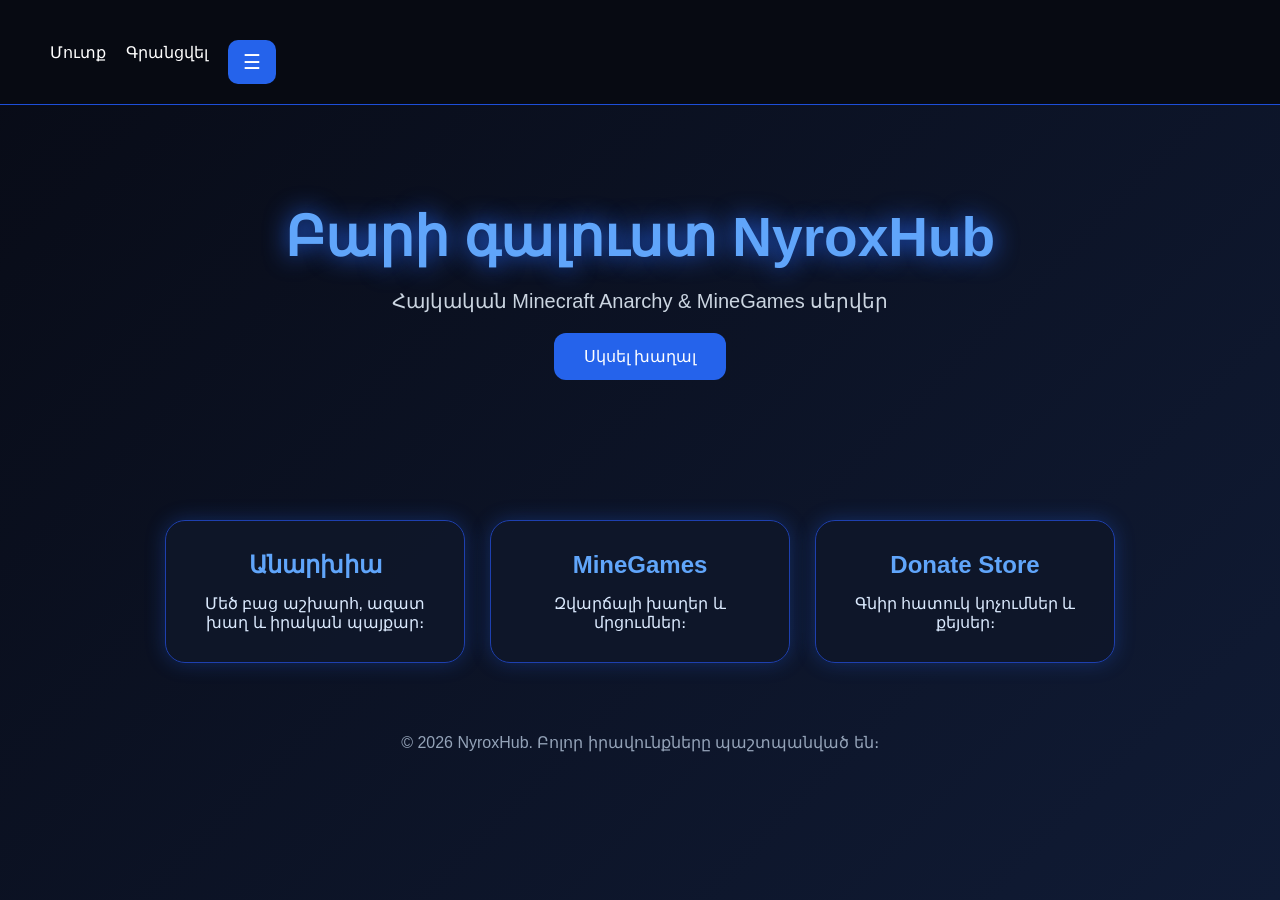
<file: index.html>
<!DOCTYPE html>
<html lang="hy">
<head>
<meta charset="UTF-8">
<meta name="viewport" content="width=device-width, initial-scale=1.0">
<meta name="description"
content="NyroxHub հայկական Minecraft Anarchy և MineGames սերվեր։ Գնիր կոչումներ, դոնաթ քեյսեր և միացիր մեր համայնքին։">
<meta name="keywords"
content="
NyroxHub,
Minecraft Armenia,
Minecraft Server,
Anarchy Minecraft,
MineGames,
Հայկական Minecraft
">
<meta name="author"
content="NyroxHub Team">
<meta property="og:title"
content="NyroxHub | Armenian Minecraft Server Store">
<meta property="og:description"
content="Հայկական Minecraft Anarchy և MineGames սերվեր Խանութ">
<meta property="og:image"
content="assets/logo.png">
<meta name="theme-color"
content="#2563eb">

<title>NyroxHub | Minecraft Server Store</title>

<link rel="stylesheet" href="css/style.css">
</head>

<body>

<header>

<nav>
<a href="login.html">Մուտք</a>
<a href="register.html">Գրանցվել</a>

<button class="menu" onclick="toggleMenu()">
☰
</button>

</nav>

</header>


<section class="hero">

<h1>
Բարի գալուստ NyroxHub
</h1>

<p>
Հայկական Minecraft Anarchy & MineGames սերվեր
</p>


<button onclick="location.href='register.html'">
Սկսել խաղալ
</button>


</section>



<section class="cards">

<div class="card">

<h2>
Անարխիա
</h2>

<p>
Մեծ բաց աշխարհ, ազատ խաղ և իրական պայքար։
</p>

</div>


<div class="card">

<h2>
MineGames
</h2>

<p>
Զվարճալի խաղեր և մրցումներ։
</p>

</div>



<div class="card">

<h2>
Donate Store
</h2>

<p>
Գնիր հատուկ կոչումներ և քեյսեր։
</p>

</div>


</section>



<footer>

© 2026 NyroxHub. Բոլոր իրավունքները պաշտպանված են։

</footer>

<script src="js/menu.js"></script>
  
</body>
</html>
</file>
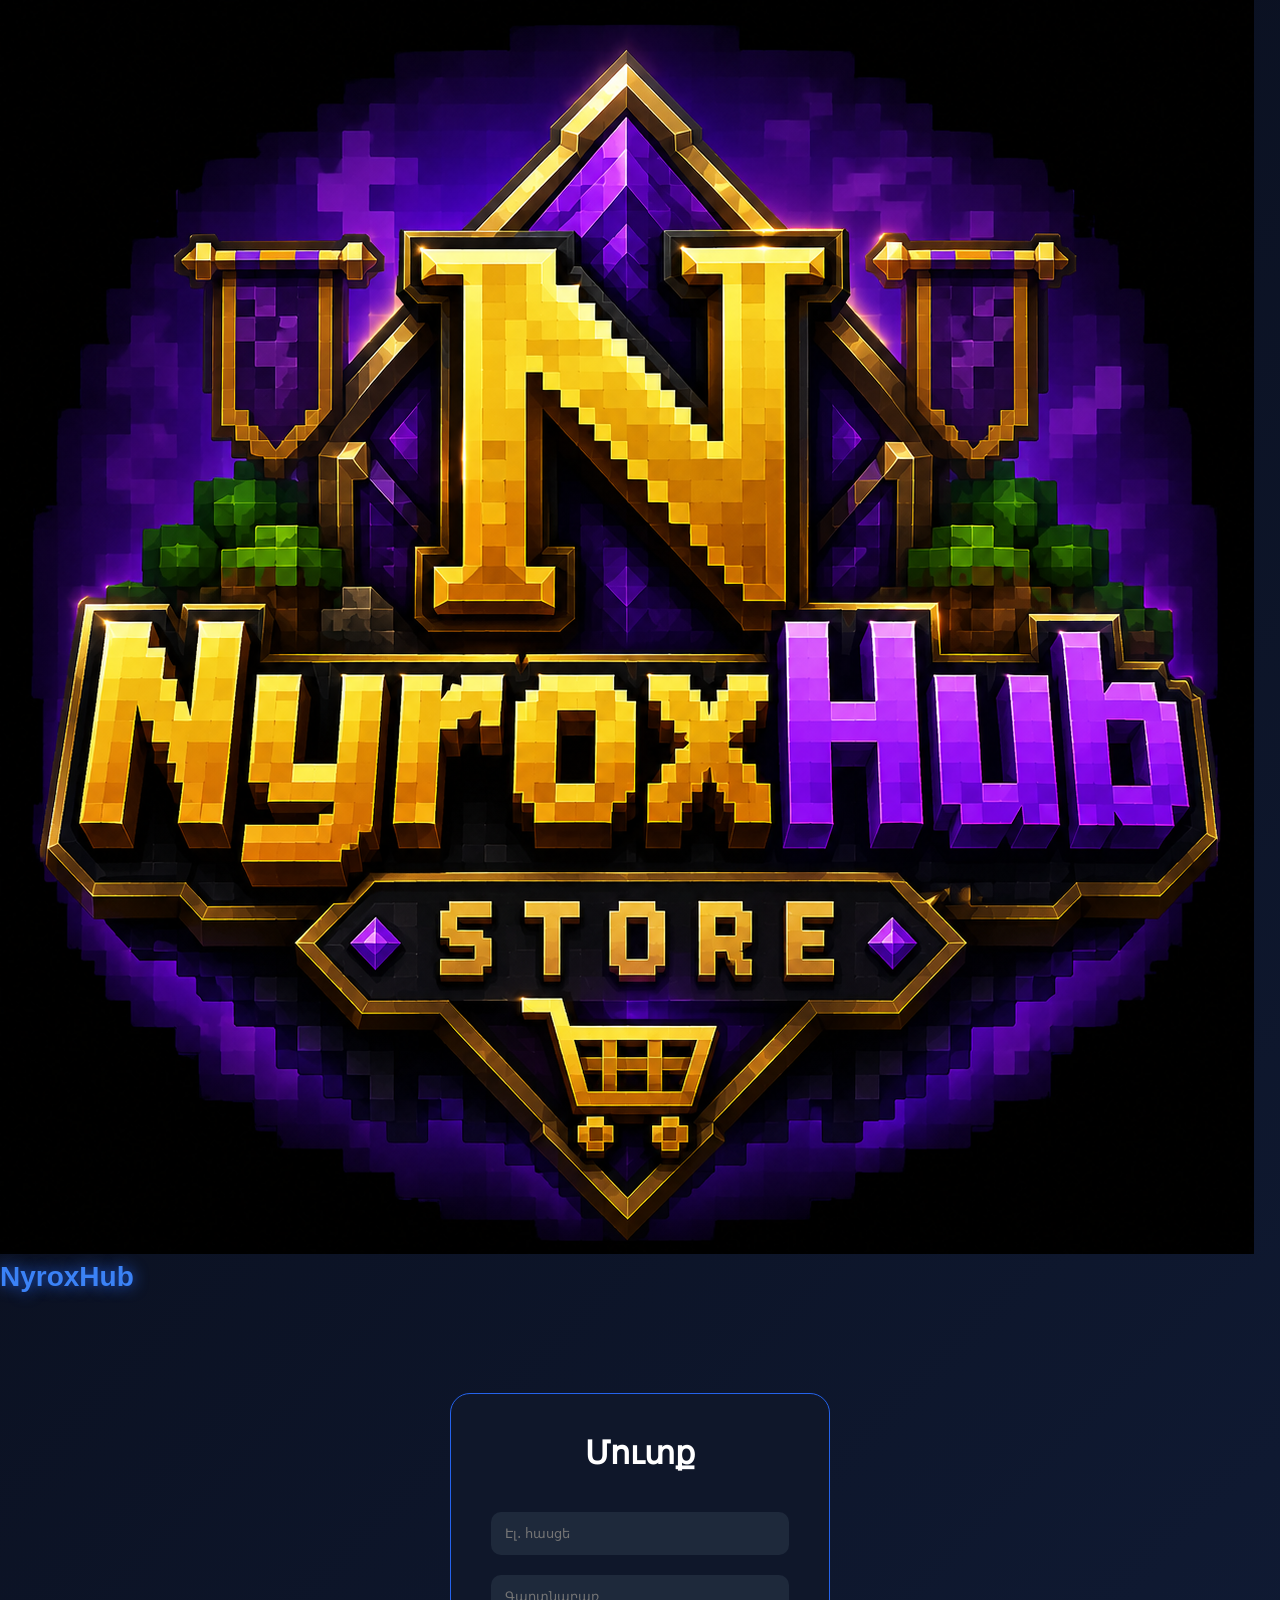
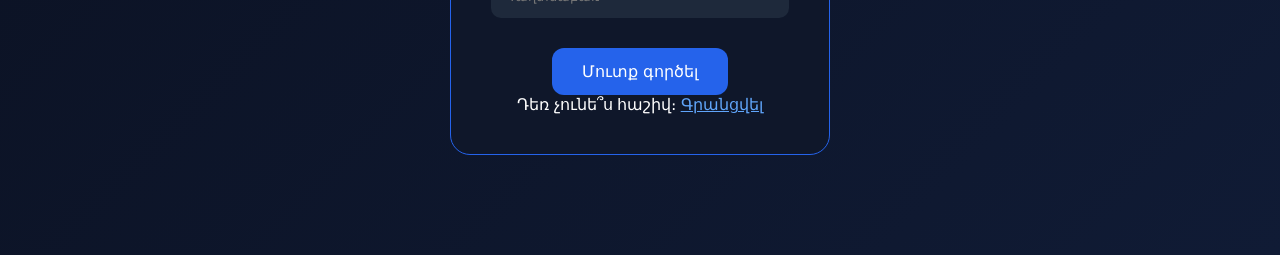
<file: login.html>
<!DOCTYPE html>
<html lang="hy">

<head>

<meta charset="UTF-8">
<meta name="description"
content="NyroxHub հայկական Minecraft Anarchy և MineGames սերվեր։ Գնիր կոչումներ, դոնաթ քեյսեր և միացիր մեր համայնքին։">
<meta name="keywords"
content="
NyroxHub,
Minecraft Armenia,
Minecraft Server,
Anarchy Minecraft,
MineGames,
Հայկական Minecraft
">
<meta name="author"
content="NyroxHub Team">
<meta property="og:title"
content="NyroxHub | Armenian Minecraft Server">
<meta property="og:description"
content="Հայկական Minecraft Anarchy և MineGames սերվեր">
<meta property="og:image"
content="assets/logo.png">
<meta name="theme-color"
content="#2563eb">
<title>Մուտք | NyroxHub</title>

<link rel="stylesheet" href="css/style.css">

</head>


<body>

<div class="logo">
    <img src="assets/logo.png" alt="NyroxHub Logo">
    <span>NyroxHub</span>
</div>

<div class="auth-box">

<h1>
Մուտք
</h1>


<input 
type="email"
placeholder="Էլ․ հասցե">


<input
type="password"
placeholder="Գաղտնաբառ">


<button onclick="loginUser()">
Մուտք գործել
</button>


<p>

Դեռ չունե՞ս հաշիվ։

<a href="register.html">
Գրանցվել
</a>

</p>


</div>

<script src="js/auth.js"></script>
  
</body>

</html>
</file>
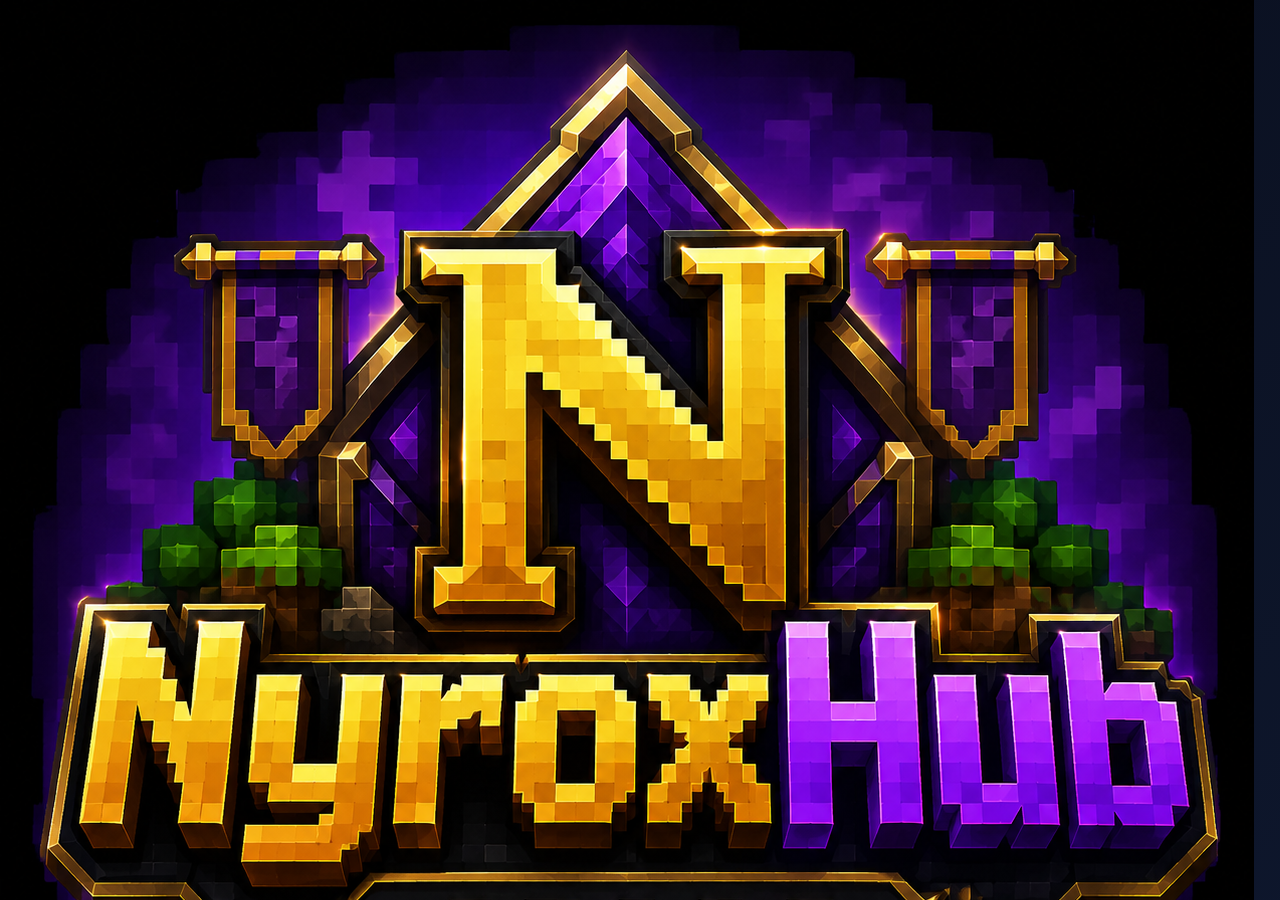
<file: profile.html>
<!DOCTYPE html>

<html lang="hy">

<head>

<meta charset="UTF-8">
<meta name="description"
content="NyroxHub հայկական Minecraft Anarchy և MineGames սերվեր։ Գնիր կոչումներ, դոնաթ քեյսեր և միացիր մեր համայնքին։">
<meta name="keywords"
content="
NyroxHub,
Minecraft Armenia,
Minecraft Server,
Anarchy Minecraft,
MineGames,
Հայկական Minecraft
">
<meta name="author"
content="NyroxHub Team">
<meta property="og:title"
content="NyroxHub | Armenian Minecraft Server">
<meta property="og:description"
content="Հայկական Minecraft Anarchy և MineGames սերվեր">
<meta property="og:image"
content="assets/logo.png">
<meta name="theme-color"
content="#2563eb">

<title>
Պրոֆիլ | NyroxHub
</title>


<link rel="stylesheet" href="css/style.css">


</head>


<body>

<div class="logo">
    <img src="assets/avatar.png" alt="Avatar Logo">
    <span>NyroxHub</span>
</div>

<div class="profile">


<h1>
Խաղացող
</h1>


<p>
NyroxHub անդամ
</p>



<button>
Փոխել նկարը
</button>



<div class="info">

<h3>
Գնումներ
</h3>

<p>
Դեռ գնումներ չկան։
</p>


</div>



</div>


<script src="js/profile.js"></script>
  
</body>

</html>
</file>
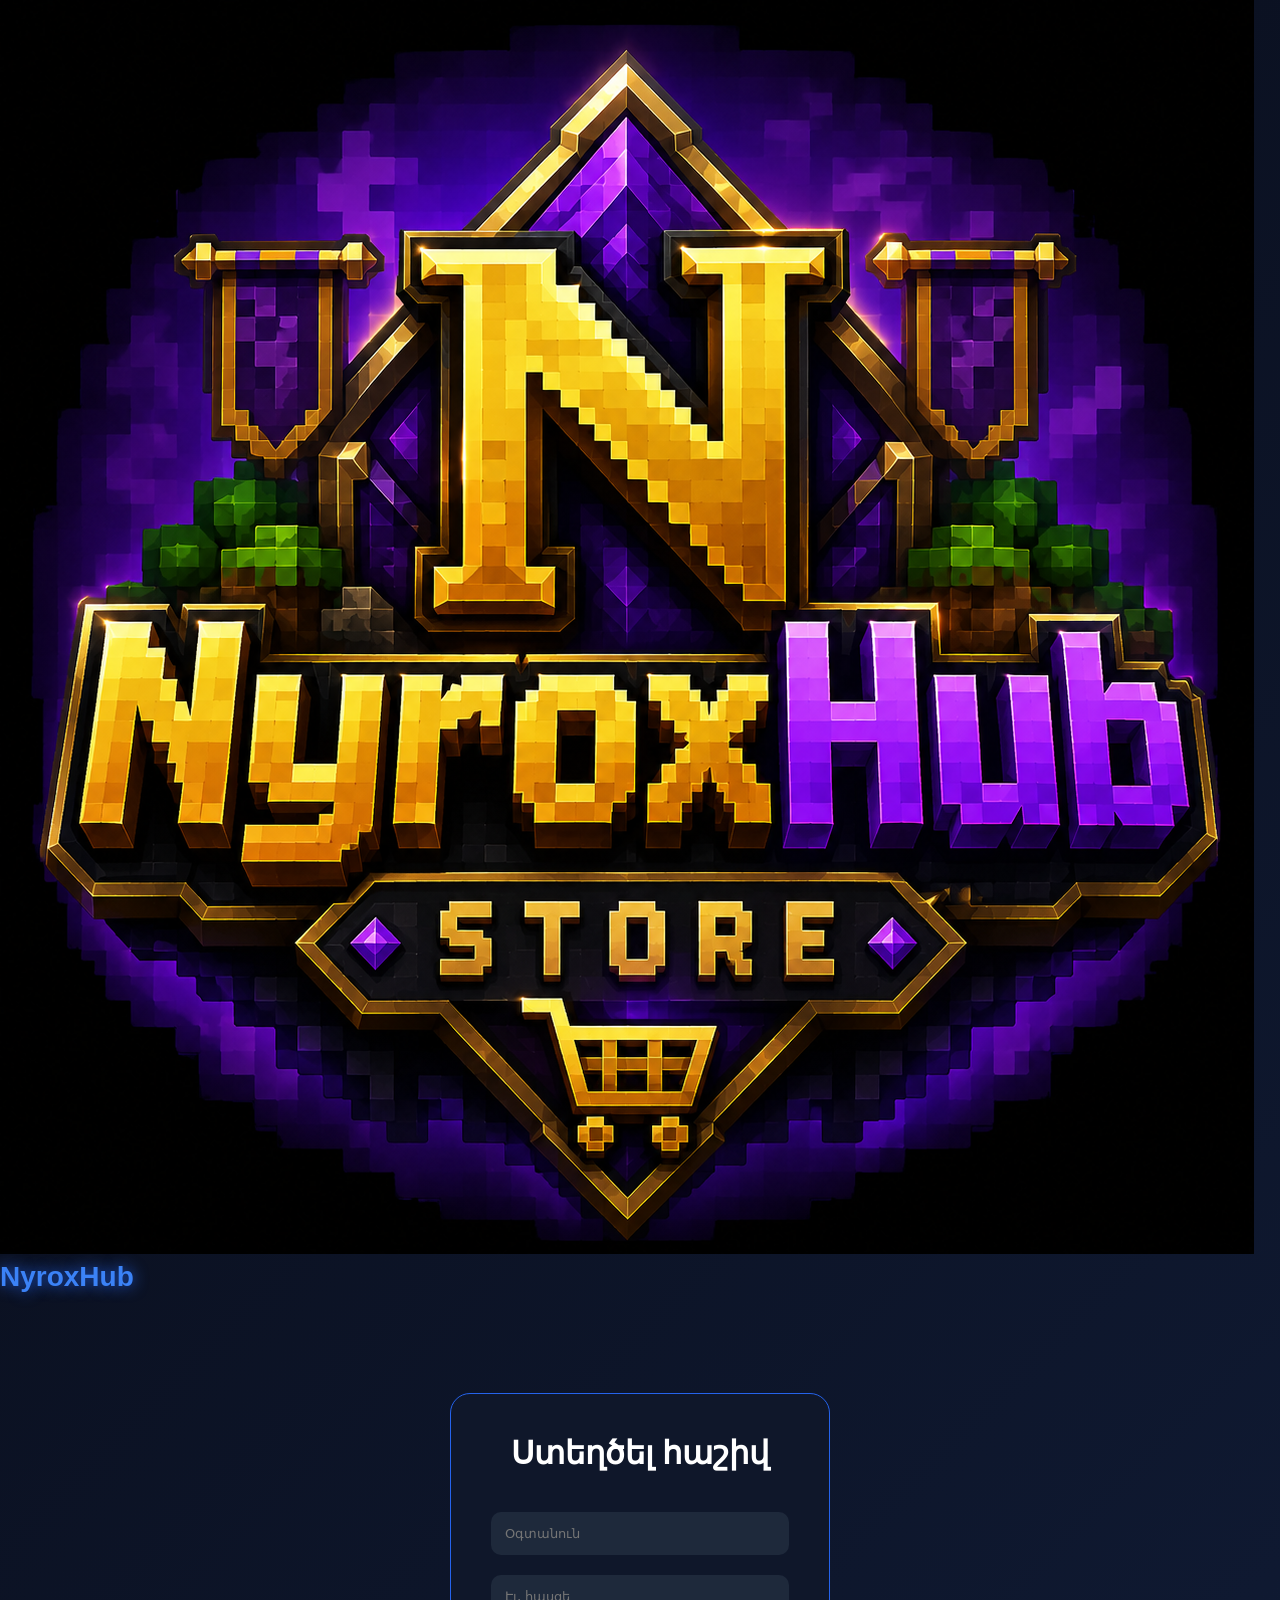
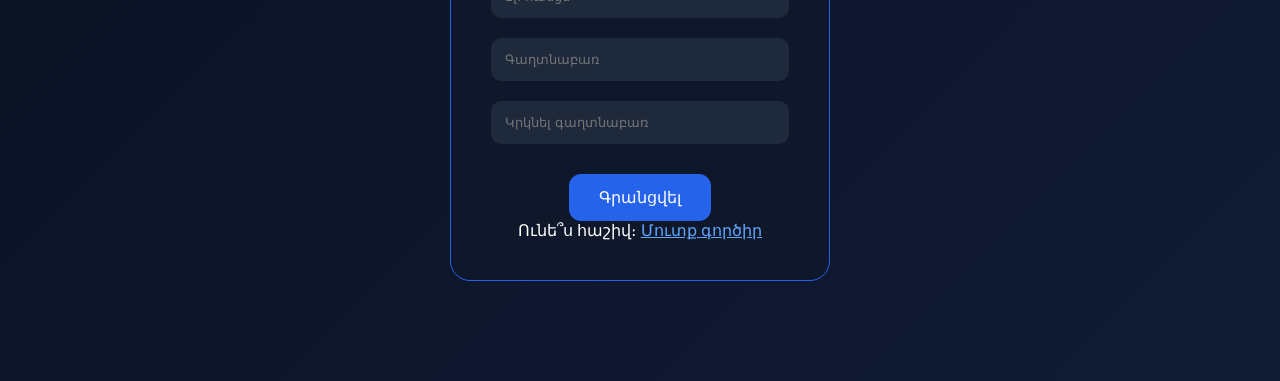
<file: register.html>
<!DOCTYPE html>

<html lang="hy">

<head>

<meta charset="UTF-8">
<meta name="description"
content="NyroxHub հայկական Minecraft Anarchy և MineGames սերվեր։ Գնիր կոչումներ, դոնաթ քեյսեր և միացիր մեր համայնքին։">
<meta name="keywords"
content="
NyroxHub,
Minecraft Armenia,
Minecraft Server,
Anarchy Minecraft,
MineGames,
Հայկական Minecraft
">
<meta name="author"
content="NyroxHub Team">
<meta property="og:title"
content="NyroxHub | Armenian Minecraft Server">
<meta property="og:description"
content="Հայկական Minecraft Anarchy և MineGames սերվեր">
<meta property="og:image"
content="assets/logo.png">
<meta name="theme-color"
content="#2563eb">

<title>
Գրանցում | NyroxHub
</title>


<link rel="stylesheet" href="css/style.css">


</head>


<body>

<div class="logo">
    <img src="assets/logo.png" alt="NyroxHub Logo">
    <span>NyroxHub</span>
</div>

<div class="auth-box">


<h1>
Ստեղծել հաշիվ
</h1>



<input
placeholder="Օգտանուն">



<input
type="email"
placeholder="Էլ․ հասցե">



<input
type="password"
placeholder="Գաղտնաբառ">



<input
type="password"
placeholder="Կրկնել գաղտնաբառ">



<button onclick="registerUser()">
Գրանցվել
</button>



<p>

Ունե՞ս հաշիվ։

<a href="login.html">
Մուտք գործիր
</a>


</p>


</div>


<script src="js/auth.js"></script>
  
</body>

</html>
</file>
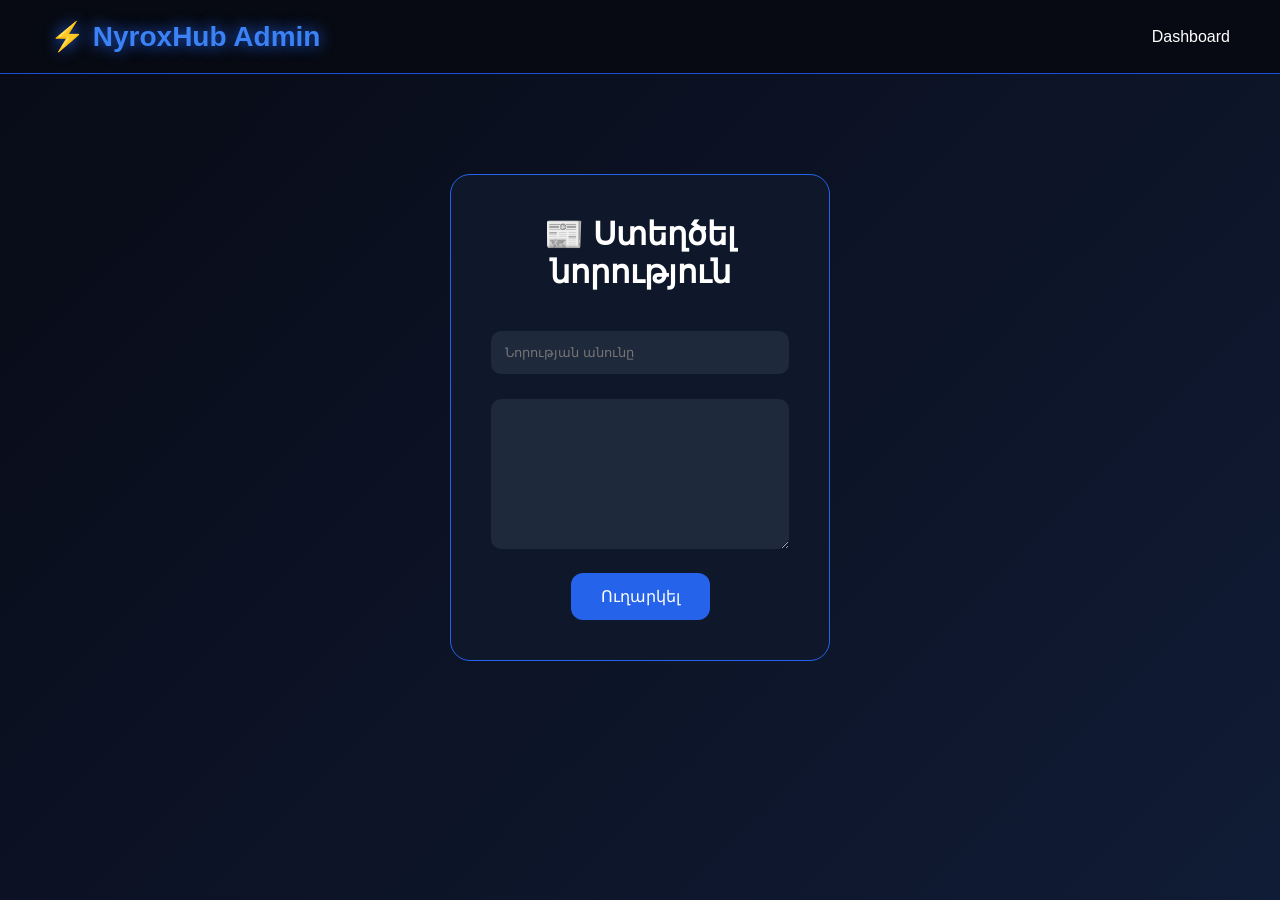
<file: admin/create-news.html>
<!DOCTYPE html>
<html lang="hy">


<head>

<meta charset="UTF-8">
<meta name="description"
content="NyroxHub հայկական Minecraft Anarchy և MineGames սերվեր։ Գնիր կոչումներ, դոնաթ քեյսեր և միացիր մեր համայնքին։">
<meta name="keywords"
content="
NyroxHub,
Minecraft Armenia,
Minecraft Server,
Anarchy Minecraft,
MineGames,
Հայկական Minecraft
">
<meta name="author"
content="NyroxHub Team">
<meta property="og:title"
content="NyroxHub | Armenian Minecraft Server">
<meta property="og:description"
content="Հայկական Minecraft Anarchy և MineGames սերվեր">
<meta property="og:image"
content="assets/logo.png">
<meta name="theme-color"
content="#2563eb">


<title>
Ստեղծել նորություն | NyroxHub
</title>


<link rel="stylesheet" href="../css/style.css">
<link rel="icon" type="image/svg+xml" href="assets/favicon.svg">

</head>



<body>


<header>


<div class="logo">

⚡ NyroxHub Admin

</div>



<nav>

<a href="dashboard.html">
Dashboard
</a>


</nav>


</header>





<div class="auth-box">


<h1>
📰 Ստեղծել նորություն
</h1>




<input

id="newsTitle"

placeholder="Նորության անունը">


<textarea

id="newsDescription"

placeholder="Նորության նկարագրությունը"

style="
width:100%;
height:150px;
margin-top:15px;
padding:15px;
border-radius:10px;
background:#1e293b;
color:white;
border:none;
">


</textarea>




<button onclick="createNews()">

Ուղարկել

</button>



</div>





<script src="../js/news.js"></script>


</body>


</html>
</file>
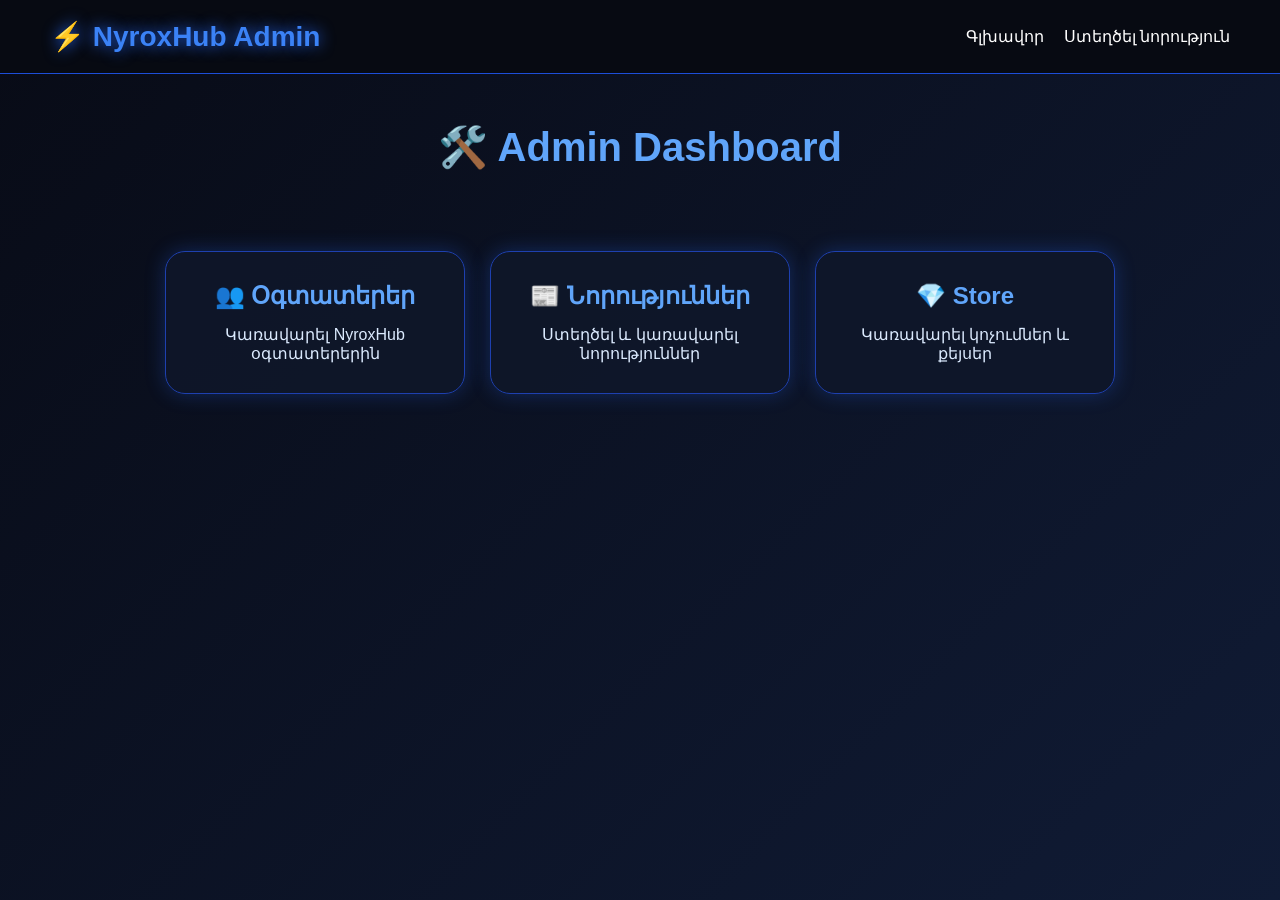
<file: admin/dashboard.html>
<!DOCTYPE html>
<html lang="hy">

<head>

<meta charset="UTF-8">
<meta name="description"
content="NyroxHub հայկական Minecraft Anarchy և MineGames սերվեր։ Գնիր կոչումներ, դոնաթ քեյսեր և միացիր մեր համայնքին։">
<meta name="keywords"
content="
NyroxHub,
Minecraft Armenia,
Minecraft Server,
Anarchy Minecraft,
MineGames,
Հայկական Minecraft
">
<meta name="author"
content="NyroxHub Team">
<meta property="og:title"
content="NyroxHub | Armenian Minecraft Server">
<meta property="og:description"
content="Հայկական Minecraft Anarchy և MineGames սերվեր">
<meta property="og:image"
content="assets/logo.png">
<meta name="theme-color"
content="#2563eb">

<title>
NyroxHub Admin Panel
</title>

<link rel="stylesheet" href="../css/style.css">
<link rel="icon" type="image/svg+xml" href="assets/favicon.svg">

</head>


<body>


<header>

<div class="logo">
⚡ NyroxHub Admin
</div>


<nav>

<a href="../index.html">
Գլխավոր
</a>


<a href="create-news.html">
Ստեղծել նորություն
</a>

</nav>


</header>




<div class="category-page">


<h1>
🛠️ Admin Dashboard
</h1>



<div class="products">


<div class="card">

<h2>
👥 Օգտատերեր
</h2>

<p>
Կառավարել NyroxHub օգտատերերին
</p>

</div>




<div class="card">

<h2>
📰 Նորություններ
</h2>

<p>
Ստեղծել և կառավարել նորություններ
</p>

</div>





<div class="card">

<h2>
💎 Store
</h2>

<p>
Կառավարել կոչումներ և քեյսեր
</p>

</div>



</div>



</div>



</body>

</html>
</file>
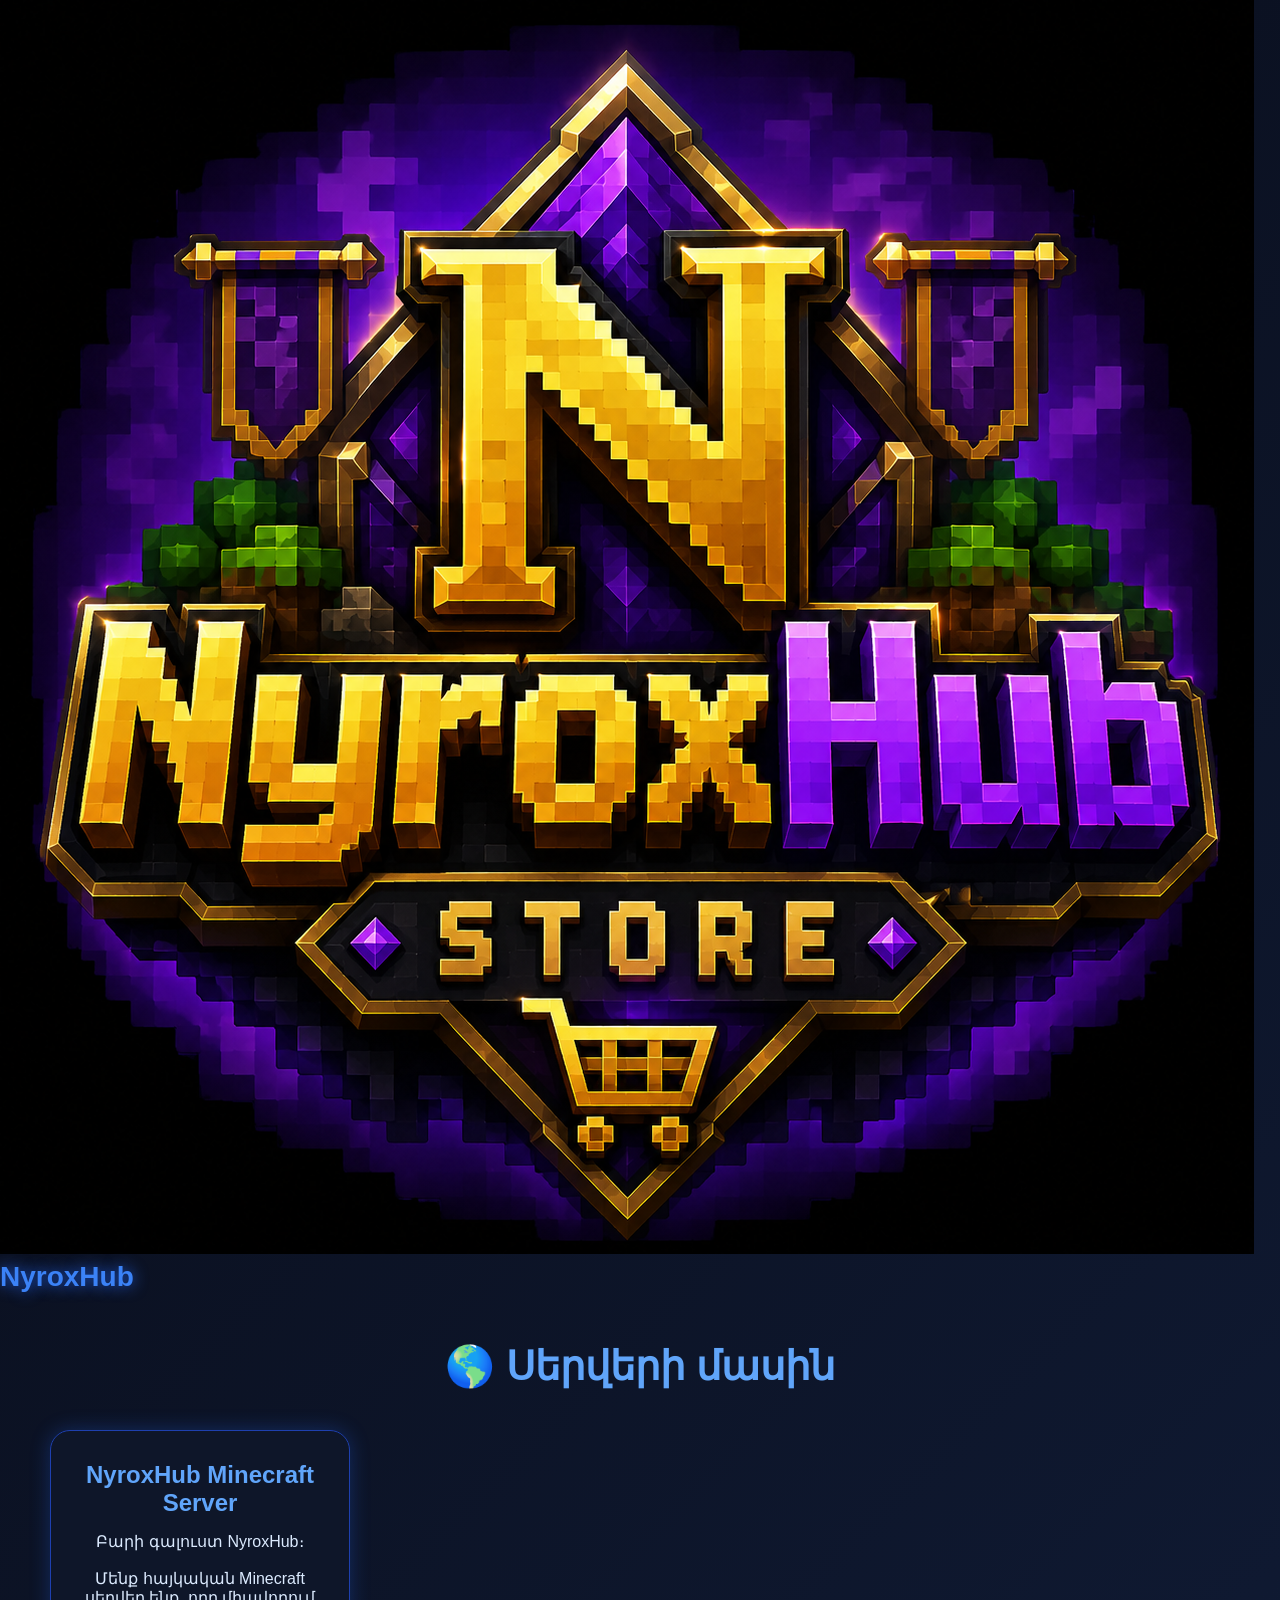
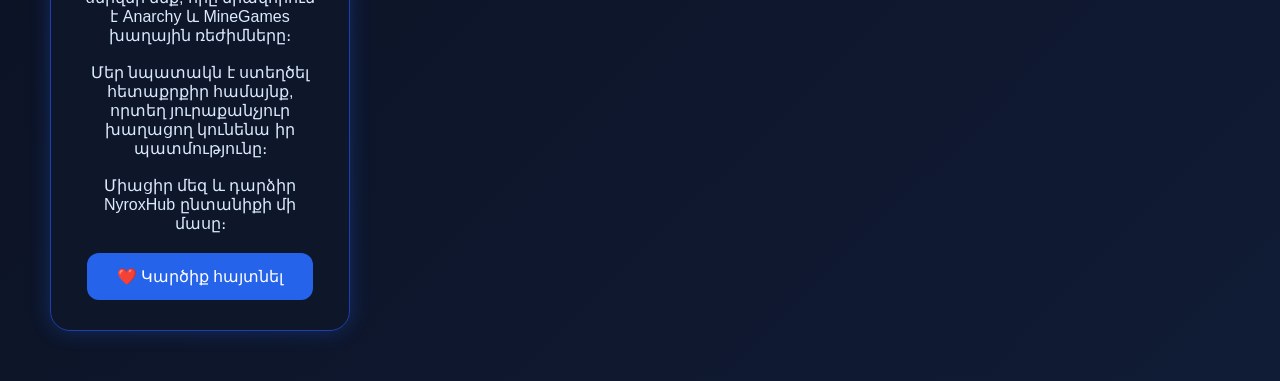
<file: cetegories/about.html>
<!DOCTYPE html>
<html lang="hy">


<head>

<meta charset="UTF-8">
<meta name="description"
content="NyroxHub հայկական Minecraft Anarchy և MineGames սերվեր։ Գնիր կոչումներ, դոնաթ քեյսեր և միացիր մեր համայնքին։">
<meta name="keywords"
content="
NyroxHub,
Minecraft Armenia,
Minecraft Server,
Anarchy Minecraft,
MineGames,
Հայկական Minecraft
">
<meta name="author"
content="NyroxHub Team">
<meta property="og:title"
content="NyroxHub | Armenian Minecraft Server">
<meta property="og:description"
content="Հայկական Minecraft Anarchy և MineGames սերվեր">
<meta property="og:image"
content="assets/logo.png">
<meta name="theme-color"
content="#2563eb">

<title>Սերվերի մասին | NyroxHub</title>

<link rel="stylesheet" href="../css/style.css">

</head>

<div class="logo">
    <img src="../assets/logo.png" alt="NyroxHub Logo">
    <span>NyroxHub</span>
</div>

<body>



<div class="category-page">


<h1>🌎 Սերվերի մասին</h1>



<div class="card">


<h2>
NyroxHub Minecraft Server
</h2>



<p>


Բարի գալուստ NyroxHub։

<br><br>

Մենք հայկական Minecraft սերվեր ենք, որը միավորում է

Anarchy և MineGames խաղային ռեժիմները։

<br><br>

Մեր նպատակն է ստեղծել հետաքրքիր համայնք,

որտեղ յուրաքանչյուր խաղացող կունենա իր պատմությունը։

<br><br>

Միացիր մեզ և դարձիր NyroxHub ընտանիքի մի մասը։

</p>



<button onclick="alert('Շնորհակալություն կարծիք հայտնելու համար')">

❤️ Կարծիք հայտնել

</button>


</div>


</div>


</body>

</html>
</file>
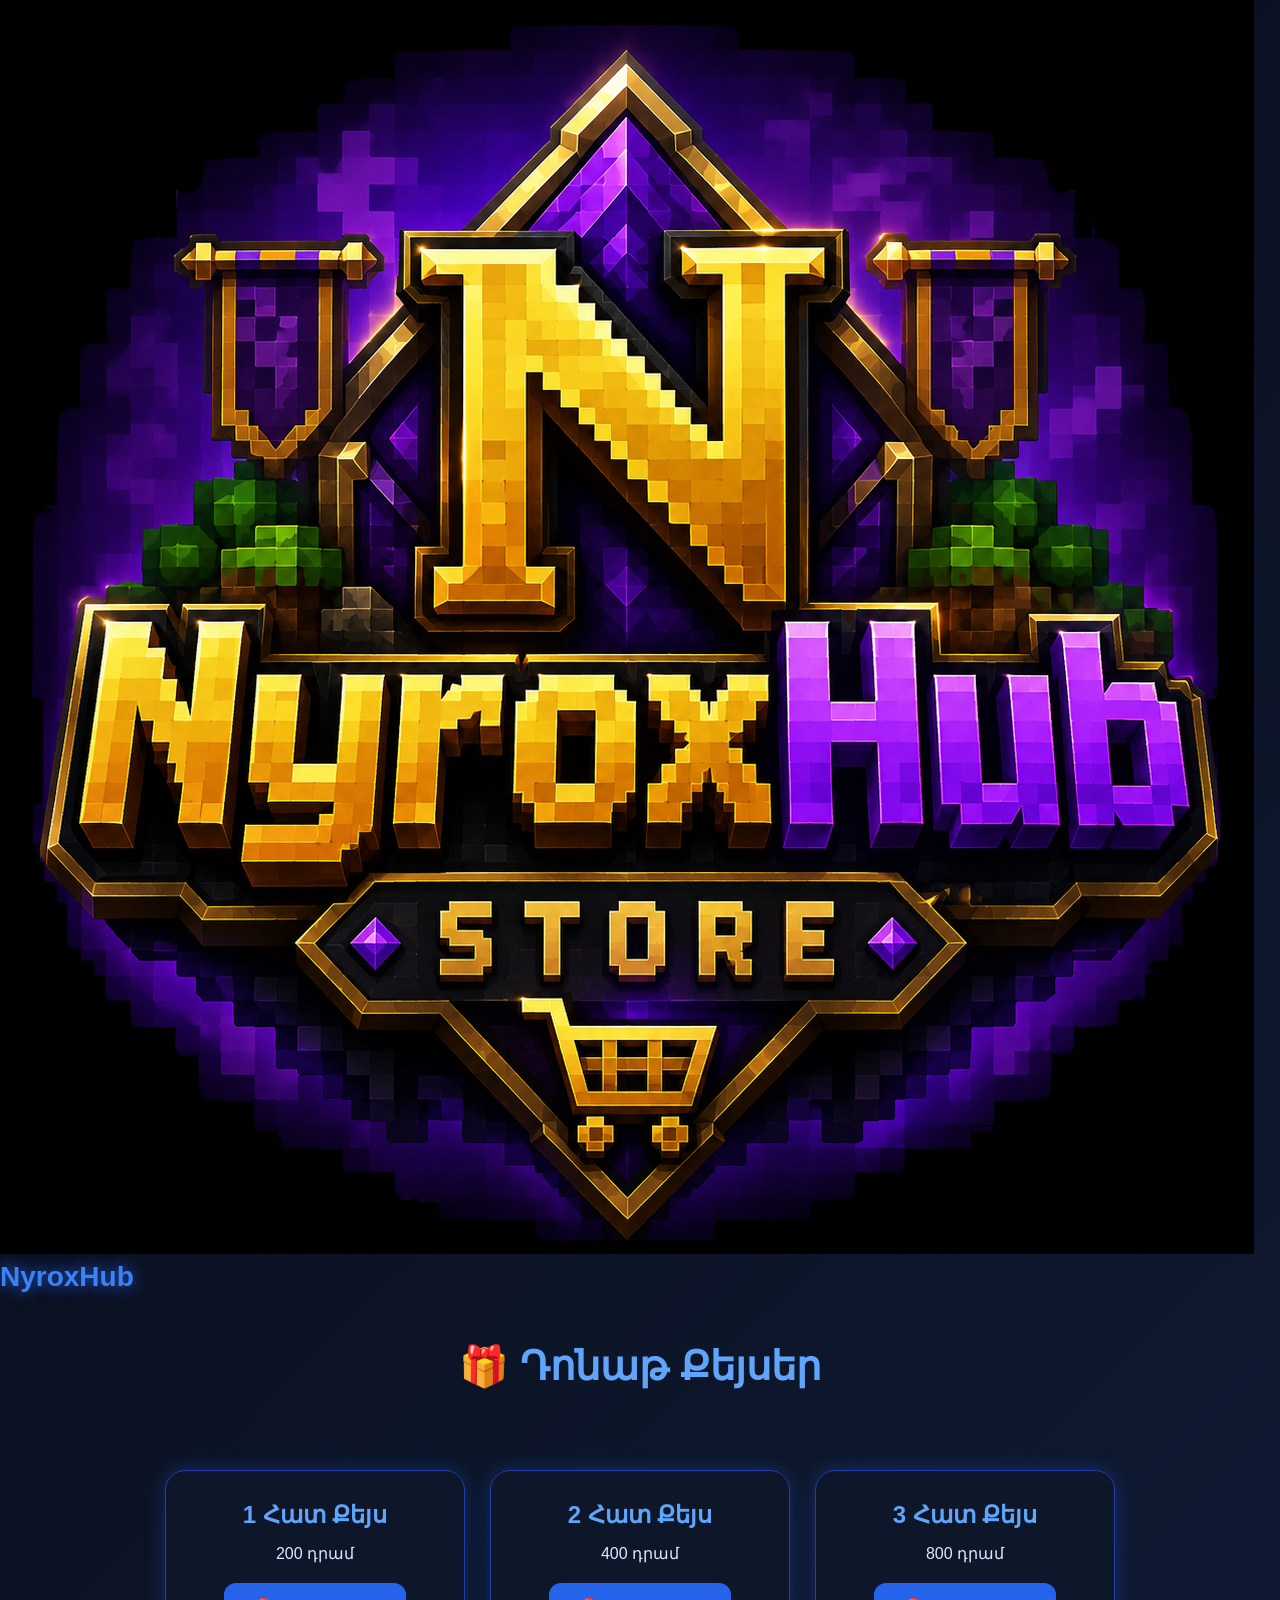
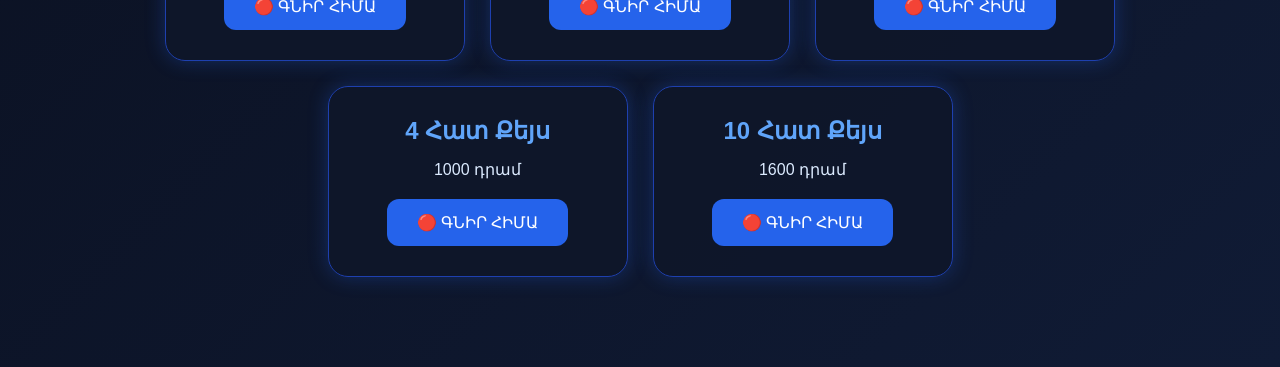
<file: cetegories/cases.html>
<!DOCTYPE html>
<html lang="hy">
<head>
<meta charset="UTF-8">
<meta name="description"
content="NyroxHub հայկական Minecraft Anarchy և MineGames սերվեր։ Գնիր կոչումներ, դոնաթ քեյսեր և միացիր մեր համայնքին։">
<meta name="keywords"
content="
NyroxHub,
Minecraft Armenia,
Minecraft Server,
Anarchy Minecraft,
MineGames,
Հայկական Minecraft
">
<meta name="author"
content="NyroxHub Team">
<meta property="og:title"
content="NyroxHub | Armenian Minecraft Server">
<meta property="og:description"
content="Հայկական Minecraft Anarchy և MineGames սերվեր">
<meta property="og:image"
content="assets/logo.png">
<meta name="theme-color"
content="#2563eb">
<title>Դոնաթ Քեյսեր | NyroxHub</title>
<link rel="stylesheet" href="../css/style.css">
</head>

<body>

<div class="logo">
    <img src="../assets/logo.png" alt="NyroxHub Logo">
    <span>NyroxHub</span>
</div>

<div class="category-page">

<h1>🎁 Դոնաթ Քեյսեր</h1>


<div class="products">


<div class="card">
<h2>1 Հատ Քեյս</h2>
<p>200 դրամ</p>

<a href="https://discord.gg/j5jZZMak5Y" target="_blank" rel="noopener noreferrer">
    <button class="buy-btn">
        🔴 ԳՆԻՐ ՀԻՄԱ
    </button>
</a>
  
</div>


<div class="card">
<h2>2 Հատ Քեյս</h2>
<p>400 դրամ</p>

<a href="https://discord.gg/j5jZZMak5Y" target="_blank" rel="noopener noreferrer">
    <button class="buy-btn">
        🔴 ԳՆԻՐ ՀԻՄԱ
    </button>
</a>
    
</div>


<div class="card">
<h2>3 Հատ Քեյս</h2>
<p>800 դրամ</p>

<a href="https://discord.gg/j5jZZMak5Y" target="_blank" rel="noopener noreferrer">
    <button class="buy-btn">
        🔴 ԳՆԻՐ ՀԻՄԱ
    </button>
</a>
    
</div>


<div class="card">
<h2>4 Հատ Քեյս</h2>
<p>1000 դրամ</p>

<a href="https://discord.gg/j5jZZMak5Y" target="_blank" rel="noopener noreferrer">
    <button class="buy-btn">
        🔴 ԳՆԻՐ ՀԻՄԱ
    </button>
</a>
    
</div>


<div class="card">
<h2>10 Հատ Քեյս</h2>
<p>1600 դրամ</p>

<a href="https://discord.gg/j5jZZMak5Y" target="_blank" rel="noopener noreferrer">
    <button class="buy-btn">
        🔴 ԳՆԻՐ ՀԻՄԱ
    </button>
</a>
    
</div>


</div>

</div>


</body>
</html>
</file>
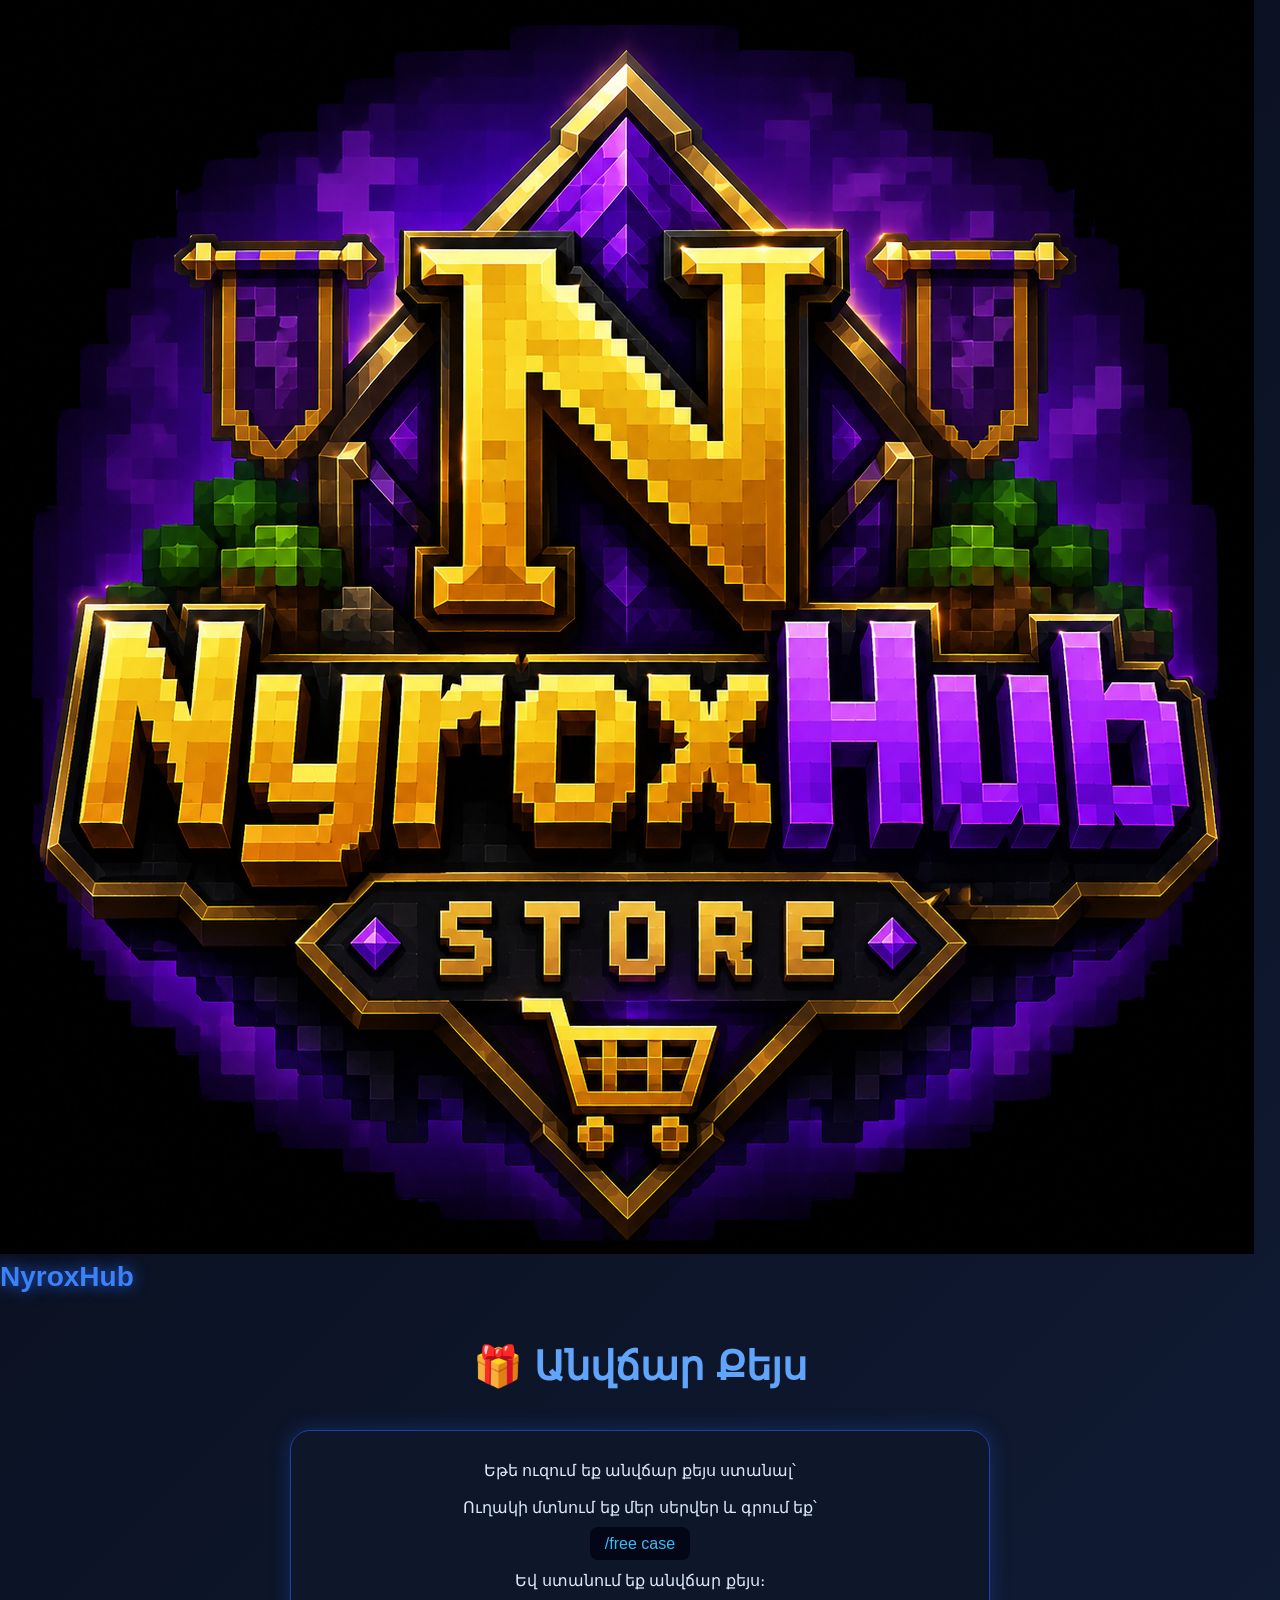
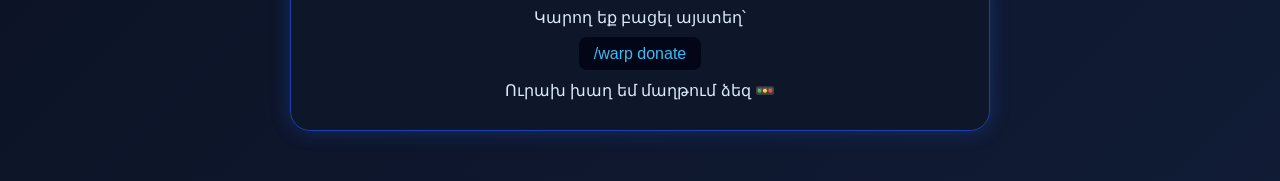
<file: cetegories/freecase.html>
<!DOCTYPE html>
<html lang="hy">

<head>

<meta charset="UTF-8">
<meta name="description"
content="NyroxHub հայկական Minecraft Anarchy և MineGames սերվեր։ Գնիր կոչումներ, դոնաթ քեյսեր և միացիր մեր համայնքին։">
<meta name="keywords"
content="
NyroxHub,
Minecraft Armenia,
Minecraft Server,
Anarchy Minecraft,
MineGames,
Հայկական Minecraft
">
<meta name="author"
content="NyroxHub Team">
<meta property="og:title"
content="NyroxHub | Armenian Minecraft Server">
<meta property="og:description"
content="Հայկական Minecraft Anarchy և MineGames սերվեր">
<meta property="og:image"
content="assets/logo.png">
<meta name="theme-color"
content="#2563eb">

<title>Անվճար Քեյս | NyroxHub</title>

<link rel="stylesheet" href="../css/style.css">

</head>

<div class="logo">
    <img src="../assets/logo.png" alt="NyroxHub Logo">
    <span>NyroxHub</span>
</div>

<body>


<div class="category-page">


<h1>🎁 Անվճար Քեյս</h1>


<div class="card info-card">


<p>

Եթե ուզում եք անվճար քեյս ստանալ՝

<br><br>

Ուղակի մտնում եք մեր սերվեր և գրում եք՝

<br><br>

<code>/free case</code>

<br><br>

Եվ ստանում եք անվճար քեյս։

<br><br>

Կարող եք բացել այստեղ՝

<br><br>

<code>/warp donate</code>

<br><br>

Ուրախ խաղ եմ մաղթում ձեզ 🚥

</p>


</div>


</div>


</body>

</html>
</file>
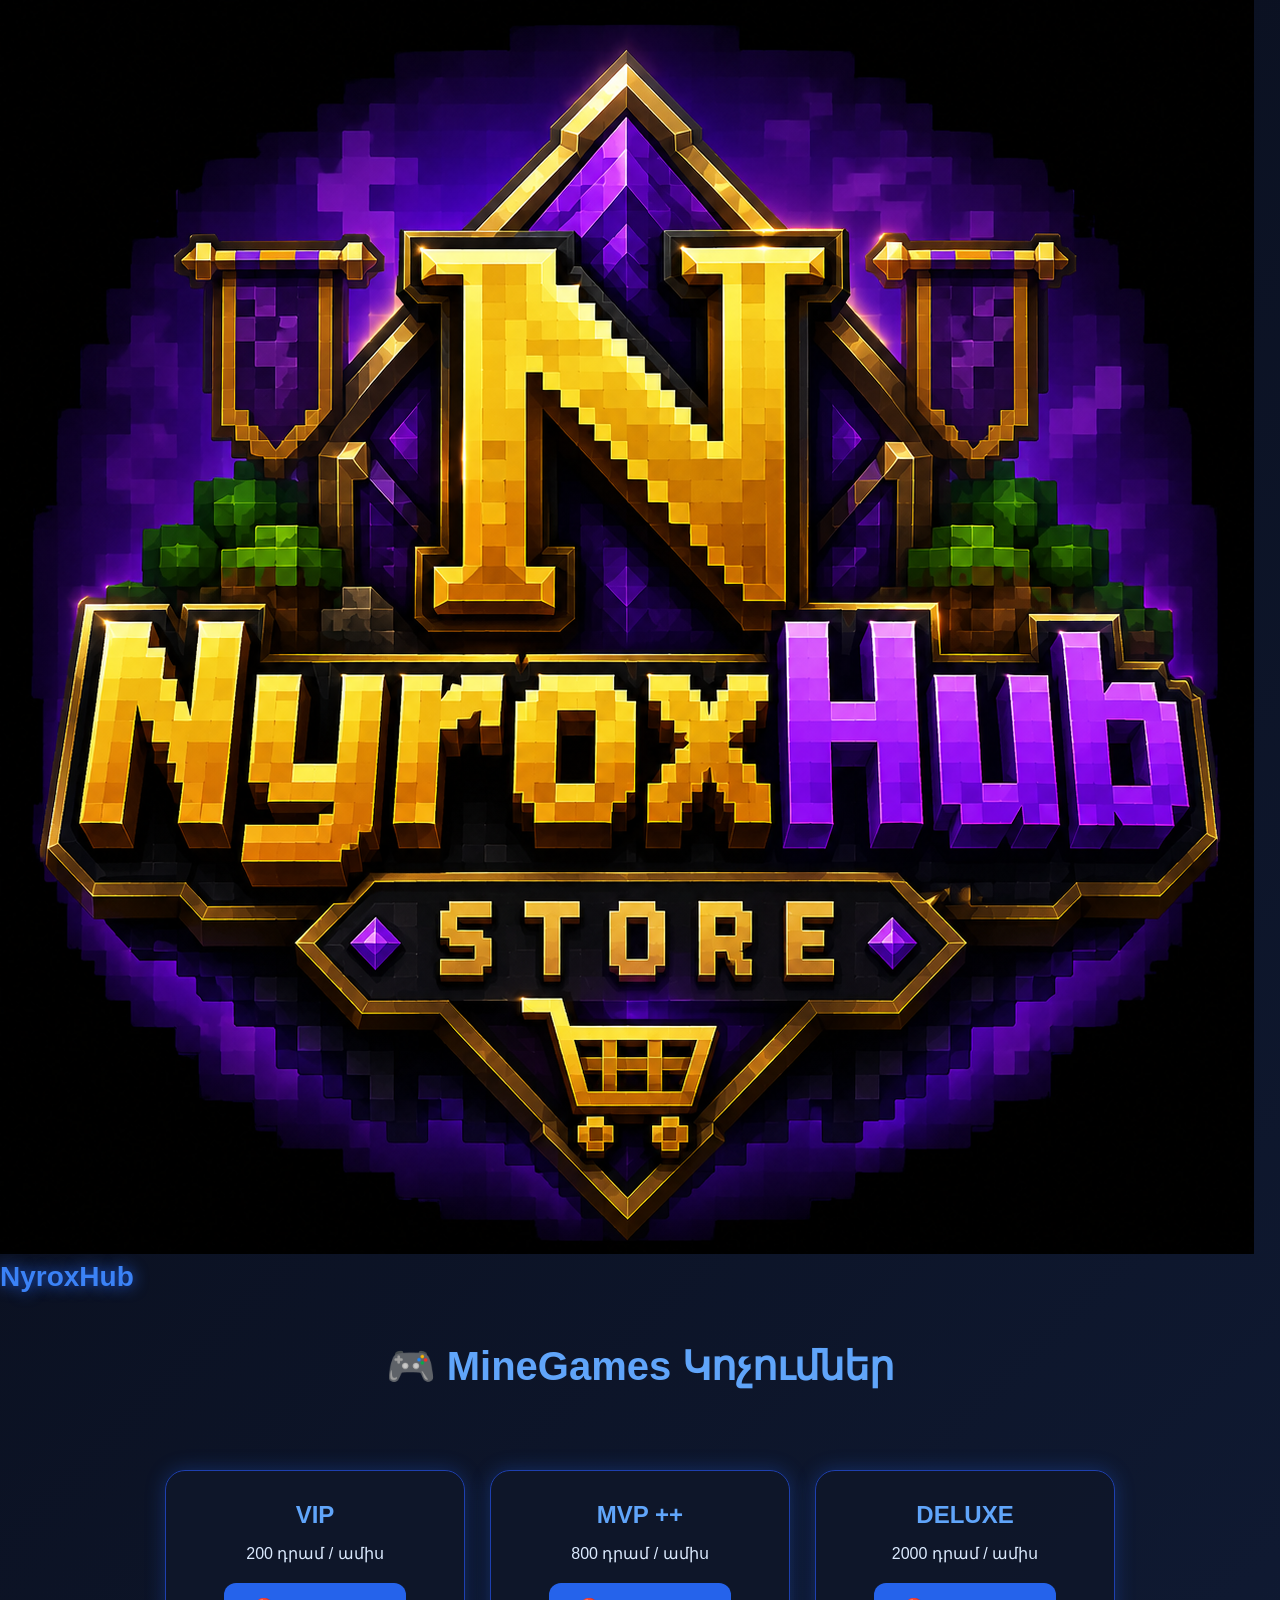
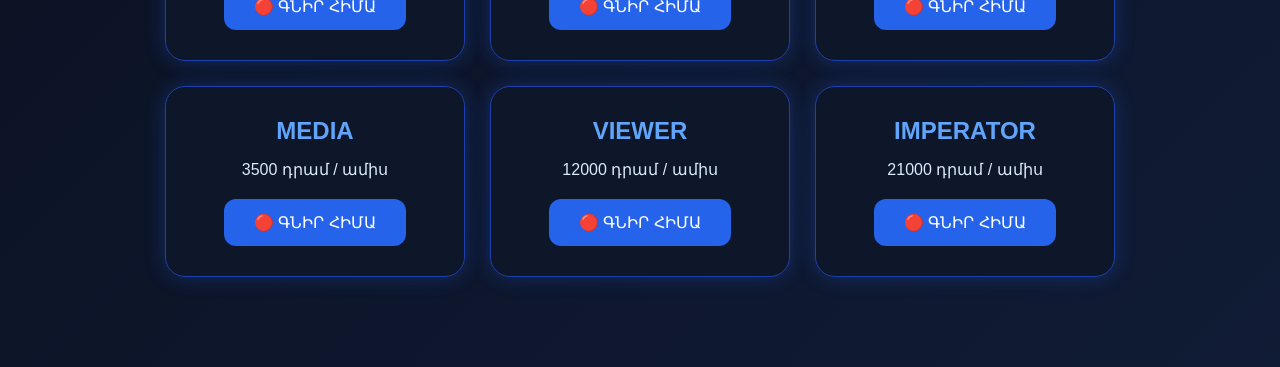
<file: cetegories/minegames.html>
<!DOCTYPE html>
<html lang="hy">
<head>
<meta charset="UTF-8">
<meta name="description"
content="NyroxHub հայկական Minecraft Anarchy և MineGames սերվեր։ Գնիր կոչումներ, դոնաթ քեյսեր և միացիր մեր համայնքին։">
<meta name="keywords"
content="
NyroxHub,
Minecraft Armenia,
Minecraft Server,
Anarchy Minecraft,
MineGames,
Հայկական Minecraft
">
<meta name="author"
content="NyroxHub Team">
<meta property="og:title"
content="NyroxHub | Armenian Minecraft Server">
<meta property="og:description"
content="Հայկական Minecraft Anarchy և MineGames սերվեր">
<meta property="og:image"
content="assets/logo.png">
<meta name="theme-color"
content="#2563eb">
<title>MineGames | NyroxHub</title>
<link rel="stylesheet" href="../css/style.css">
</head>

<body>

<div class="logo">
    <img src="../assets/logo.png" alt="NyroxHub Logo">
    <span>NyroxHub</span>
</div>

<div class="category-page">

<h1>🎮 MineGames Կոչումներ</h1>


<div class="products">


<div class="card">
<h2>VIP</h2>
<p>200 դրամ / ամիս</p>

<a href="https://discord.gg/j5jZZMak5Y" target="_blank" rel="noopener noreferrer">
    <button class="buy-btn">
        🔴 ԳՆԻՐ ՀԻՄԱ
    </button>
</a>
  
</div>


<div class="card">
<h2>MVP ++</h2>
<p>800 դրամ / ամիս</p>

<a href="https://discord.gg/j5jZZMak5Y" target="_blank" rel="noopener noreferrer">
    <button class="buy-btn">
        🔴 ԳՆԻՐ ՀԻՄԱ
    </button>
</a>
  
</div>


<div class="card">
<h2>DELUXE</h2>
<p>2000 դրամ / ամիս</p>

<a href="https://discord.gg/j5jZZMak5Y" target="_blank" rel="noopener noreferrer">
    <button class="buy-btn">
        🔴 ԳՆԻՐ ՀԻՄԱ
    </button>
</a>
  
</div>


<div class="card">
<h2>MEDIA</h2>
<p>3500 դրամ / ամիս</p>

<a href="https://discord.gg/j5jZZMak5Y" target="_blank" rel="noopener noreferrer">
    <button class="buy-btn">
        🔴 ԳՆԻՐ ՀԻՄԱ
    </button>
</a>
  
</div>


<div class="card">
<h2>VIEWER</h2>
<p>12000 դրամ / ամիս</p>

<a href="https://discord.gg/j5jZZMak5Y" target="_blank" rel="noopener noreferrer">
    <button class="buy-btn">
        🔴 ԳՆԻՐ ՀԻՄԱ
    </button>
</a>
  
</div>


<div class="card">
<h2>IMPERATOR</h2>
<p>21000 դրամ / ամիս</p>

<a href="https://discord.gg/j5jZZMak5Y" target="_blank" rel="noopener noreferrer">
    <button class="buy-btn">
        🔴 ԳՆԻՐ ՀԻՄԱ
    </button>
</a>
  
</div>


</div>


</div>

</body>
</html>
</file>
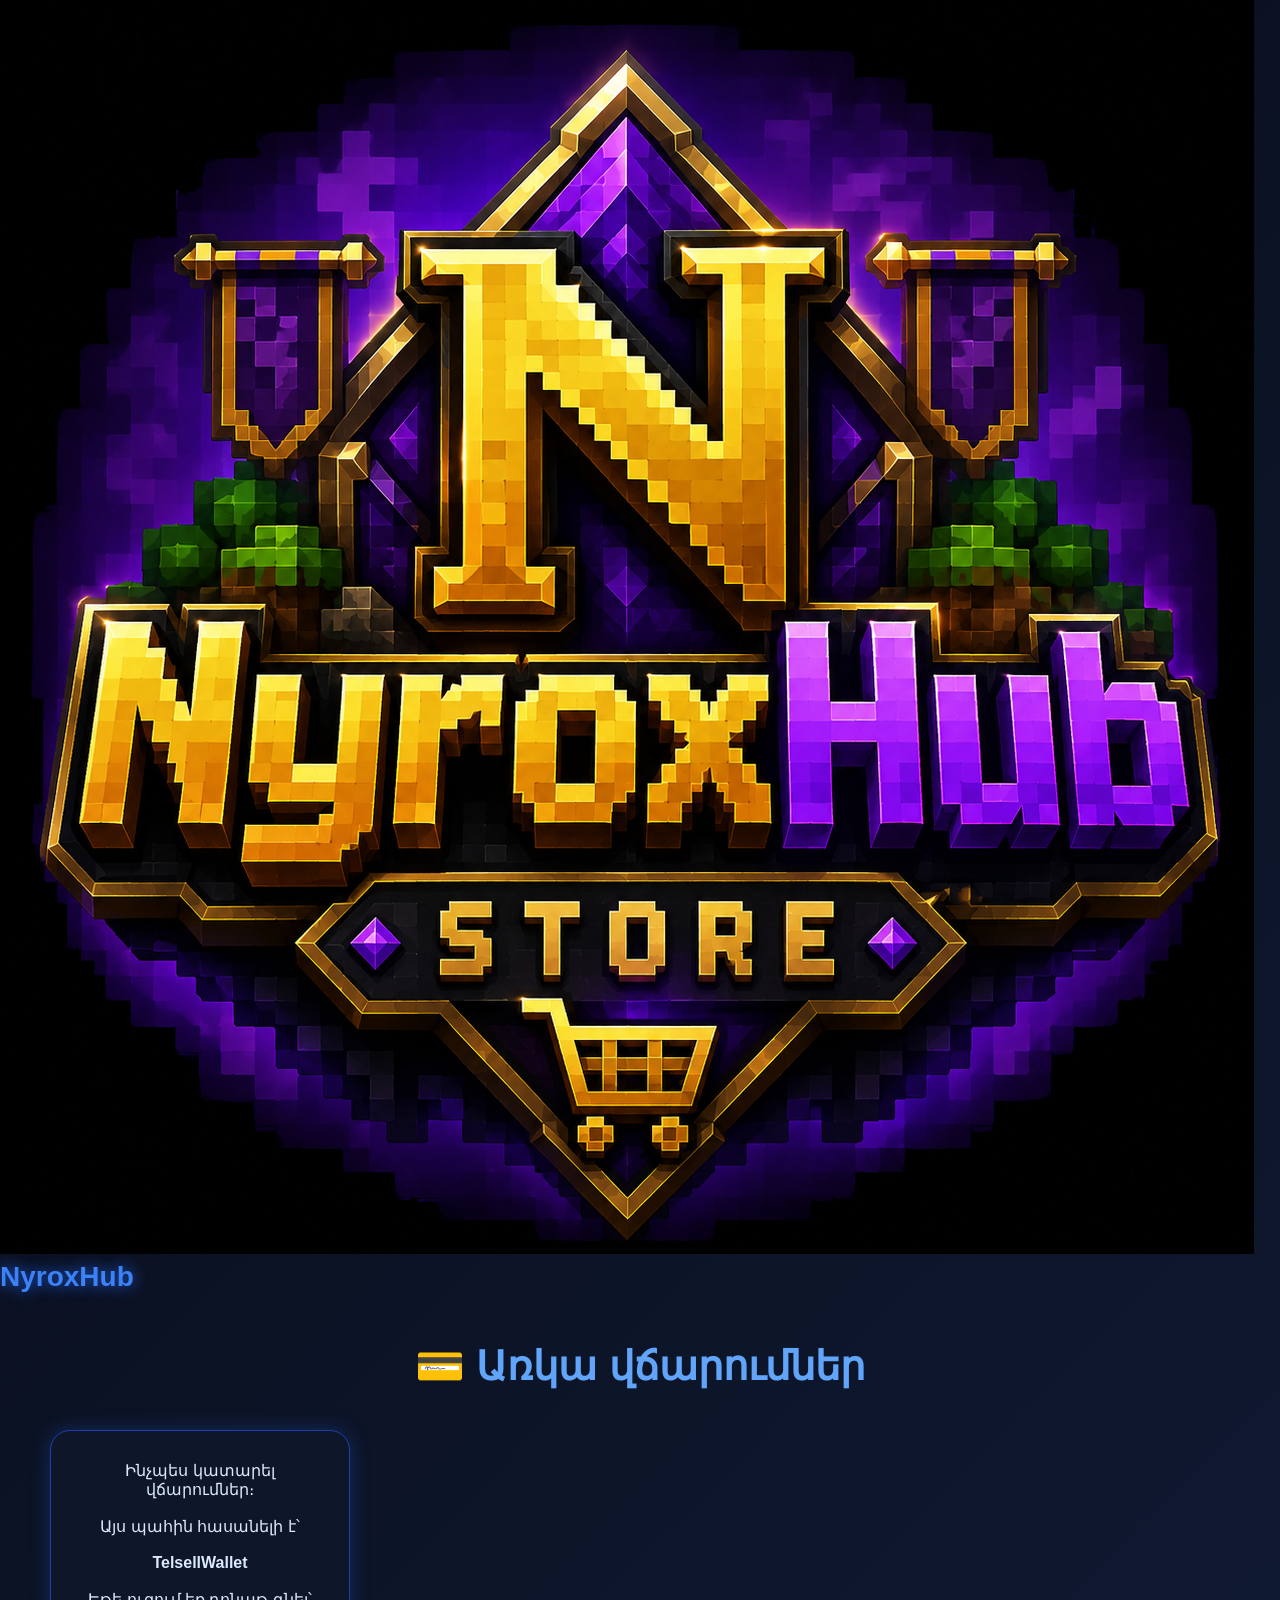
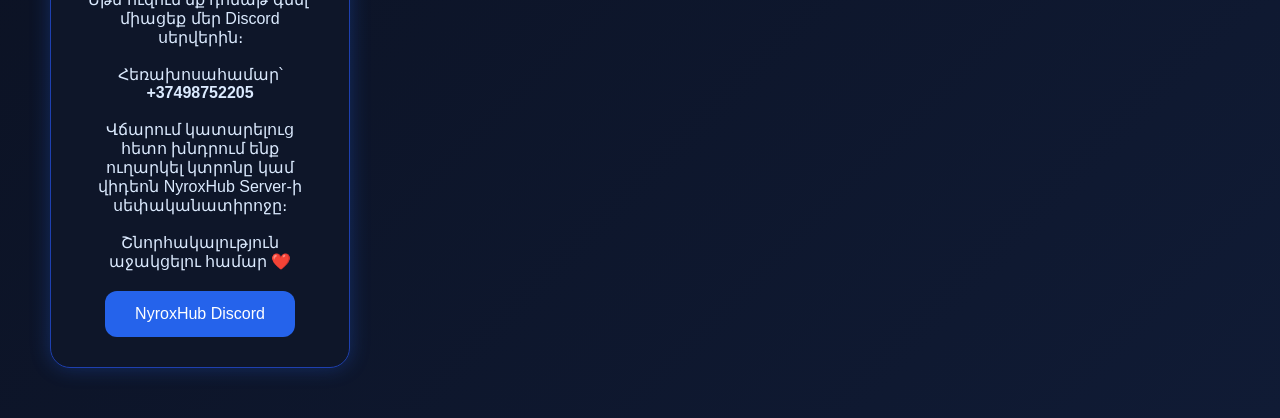
<file: cetegories/payments.html>
<!DOCTYPE html>
<html lang="hy">


<head>

<meta charset="UTF-8">
<meta name="description"
content="NyroxHub հայկական Minecraft Anarchy և MineGames սերվեր։ Գնիր կոչումներ, դոնաթ քեյսեր և միացիր մեր համայնքին։">
<meta name="keywords"
content="
NyroxHub,
Minecraft Armenia,
Minecraft Server,
Anarchy Minecraft,
MineGames,
Հայկական Minecraft
">
<meta name="author"
content="NyroxHub Team">
<meta property="og:title"
content="NyroxHub | Armenian Minecraft Server">
<meta property="og:description"
content="Հայկական Minecraft Anarchy և MineGames սերվեր">
<meta property="og:image"
content="assets/logo.png">
<meta name="theme-color"
content="#2563eb">

<title>Առկա վճարումներ | NyroxHub</title>

<link rel="stylesheet" href="../css/style.css">

</head>



<body>

<div class="logo">
    <img src="../assets/logo.png" alt="NyroxHub Logo">
    <span>NyroxHub</span>
</div>

<div class="category-page">


<h1>💳 Առկա վճարումներ</h1>



<div class="card">


<p>


Ինչպես կատարել վճարումներ։

<br><br>

Այս պահին հասանելի է՝

<br><br>

<b>TelsellWallet</b>

<br><br>


Եթե ուզում եք դոնաթ գնել՝

միացեք մեր Discord սերվերին։

<br><br>


Հեռախոսահամար՝

<br>

<b>+37498752205</b>


<br><br>


Վճարում կատարելուց հետո խնդրում ենք

ուղարկել կտրոնը կամ վիդեոն

NyroxHub Server-ի սեփականատիրոջը։

<br><br>


Շնորհակալություն աջակցելու համար ❤️


</p>



<a href="https://discord.gg/j5jZZMak5Y">

<button>

NyroxHub Discord

</button>


</a>


</div>



</div>


</body>

</html>
</file>
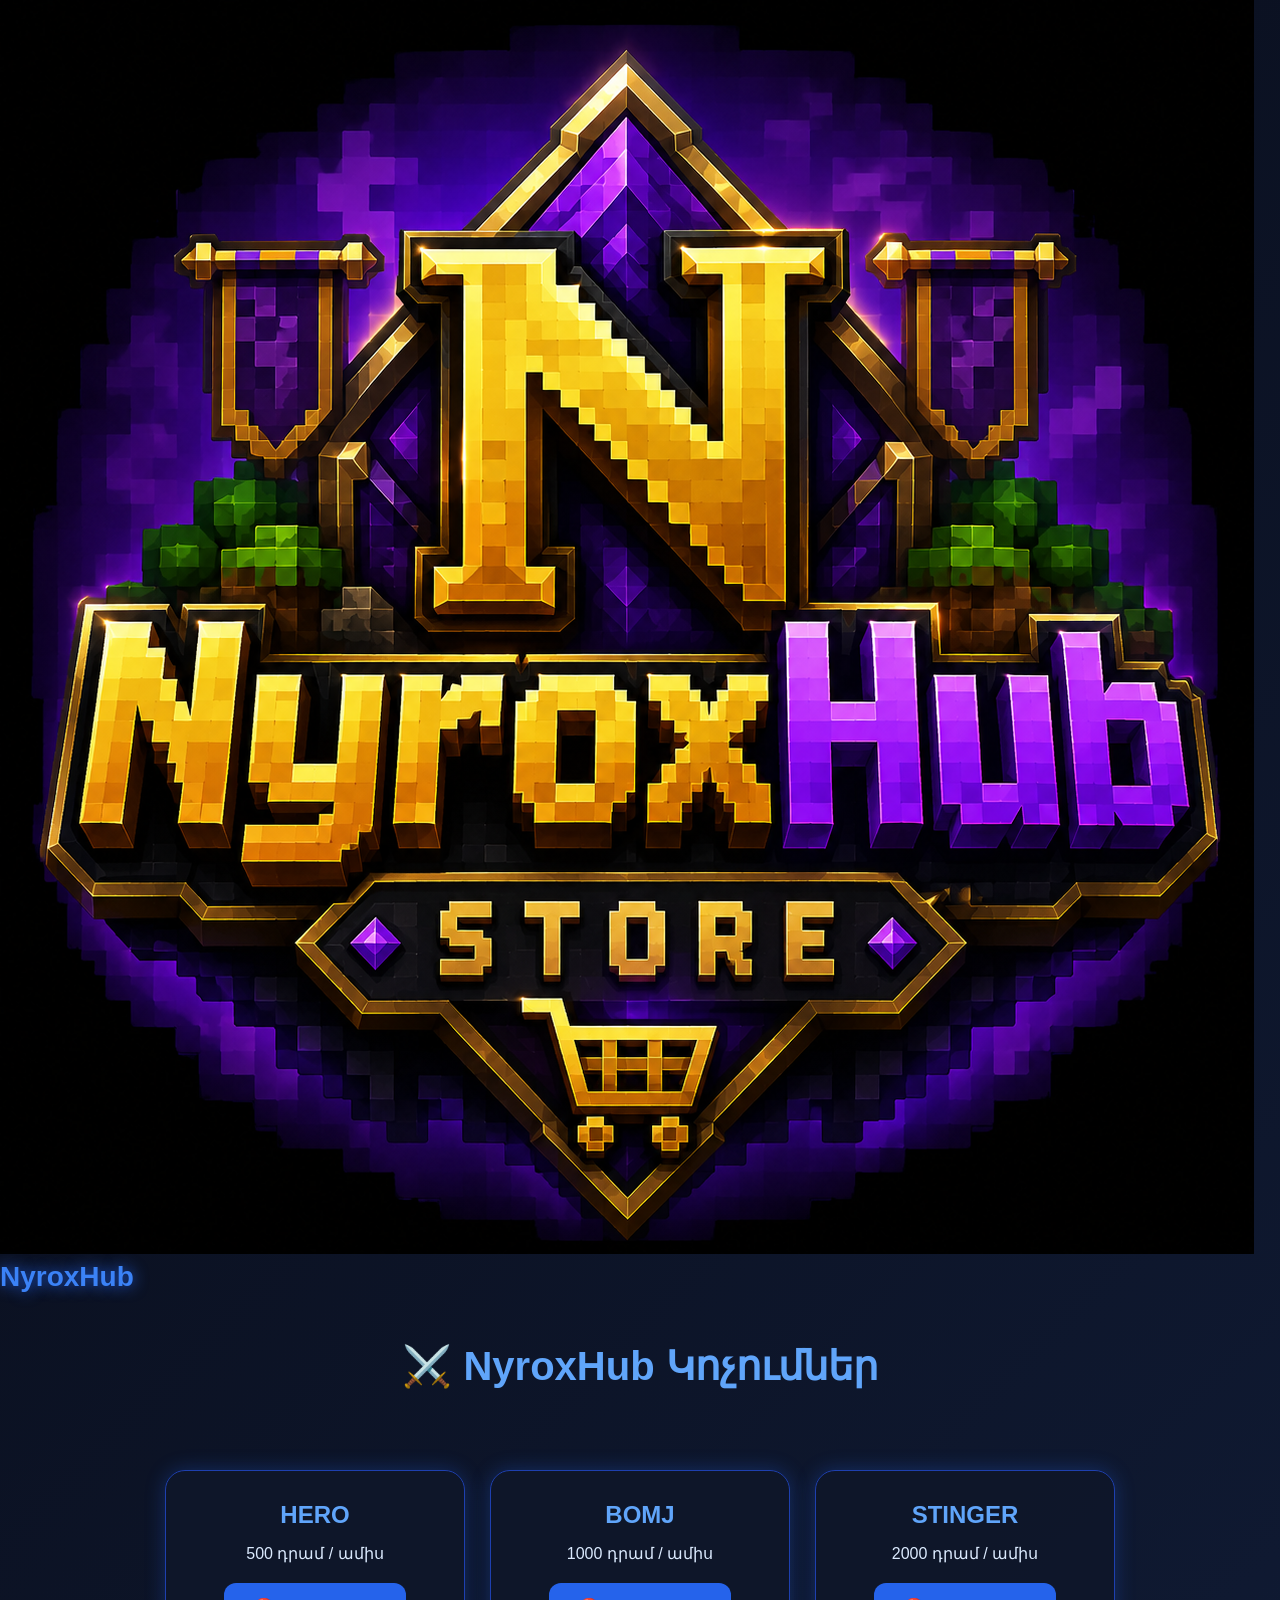
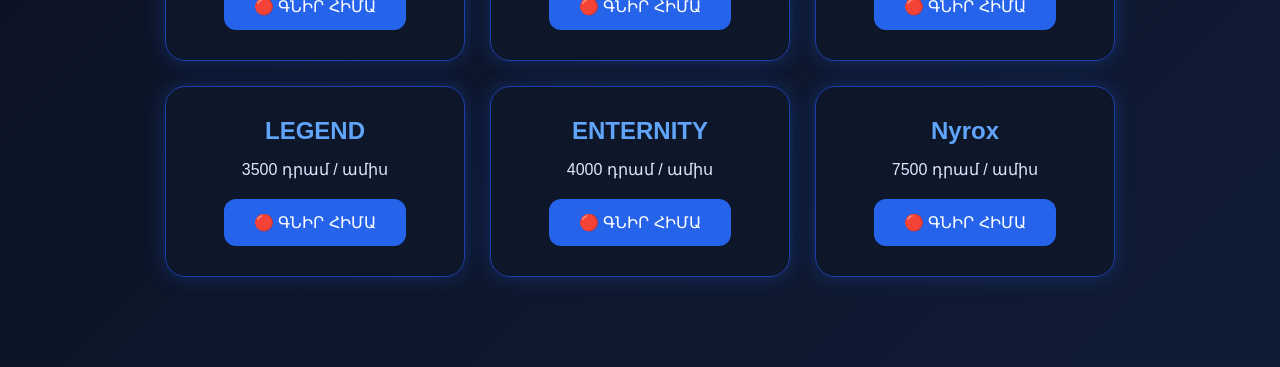
<file: cetegories/ranks.html>
<!DOCTYPE html>
<html lang="hy">
<head>
<meta charset="UTF-8">
<meta name="description"
content="NyroxHub հայկական Minecraft Anarchy և MineGames սերվեր։ Գնիր կոչումներ, դոնաթ քեյսեր և միացիր մեր համայնքին։">
<meta name="keywords"
content="
NyroxHub,
Minecraft Armenia,
Minecraft Server,
Anarchy Minecraft,
MineGames,
Հայկական Minecraft
">
<meta name="author"
content="NyroxHub Team">
<meta property="og:title"
content="NyroxHub | Armenian Minecraft Server">
<meta property="og:description"
content="Հայկական Minecraft Anarchy և MineGames սերվեր">
<meta property="og:image"
content="assets/logo.png">
<meta name="theme-color"
content="#2563eb">
<title>Կոչումներ | NyroxHub</title>
<link rel="stylesheet" href="../css/style.css">
</head>

<body>

<div class="logo">
    <img src="../assets/logo.png" alt="NyroxHub Logo">
    <span>NyroxHub</span>
</div>
    
<div class="category-page">

<h1>⚔️ NyroxHub Կոչումներ</h1>

<div class="products">


<div class="card">
<h2>HERO</h2>
<p>500 դրամ / ամիս</p>

<a href="https://discord.gg/j5jZZMak5Y" target="_blank" rel="noopener noreferrer">
    <button class="buy-btn">
        🔴 ԳՆԻՐ ՀԻՄԱ
    </button>
</a>
  
</div>


<div class="card">
<h2>BOMJ</h2>
<p>1000 դրամ / ամիս</p>

<a href="https://discord.gg/j5jZZMak5Y" target="_blank" rel="noopener noreferrer">
    <button class="buy-btn">
        🔴 ԳՆԻՐ ՀԻՄԱ
    </button>
</a>
  
</div>


<div class="card">
<h2>STINGER</h2>
<p>2000 դրամ / ամիս</p>

<a href="https://discord.gg/j5jZZMak5Y" target="_blank" rel="noopener noreferrer">
    <button class="buy-btn">
        🔴 ԳՆԻՐ ՀԻՄԱ
    </button>
</a>
  
</div>


<div class="card">
<h2>LEGEND</h2>
<p>3500 դրամ / ամիս</p>

<a href="https://discord.gg/j5jZZMak5Y" target="_blank" rel="noopener noreferrer">
    <button class="buy-btn">
        🔴 ԳՆԻՐ ՀԻՄԱ
    </button>
</a>
  
</div>


<div class="card">
<h2>ENTERNITY</h2>
<p>4000 դրամ / ամիս</p>

<a href="https://discord.gg/j5jZZMak5Y" target="_blank" rel="noopener noreferrer">
    <button class="buy-btn">
        🔴 ԳՆԻՐ ՀԻՄԱ
    </button>
</a>
  
</div>


<div class="card">
<h2>Nyrox</h2>
<p>7500 դրամ / ամիս</p>

<a href="https://discord.gg/j5jZZMak5Y" target="_blank" rel="noopener noreferrer">
    <button class="buy-btn">
        🔴 ԳՆԻՐ ՀԻՄԱ
    </button>
</a>
  
</div>


</div>

</div>

</body>
</html>
</file>
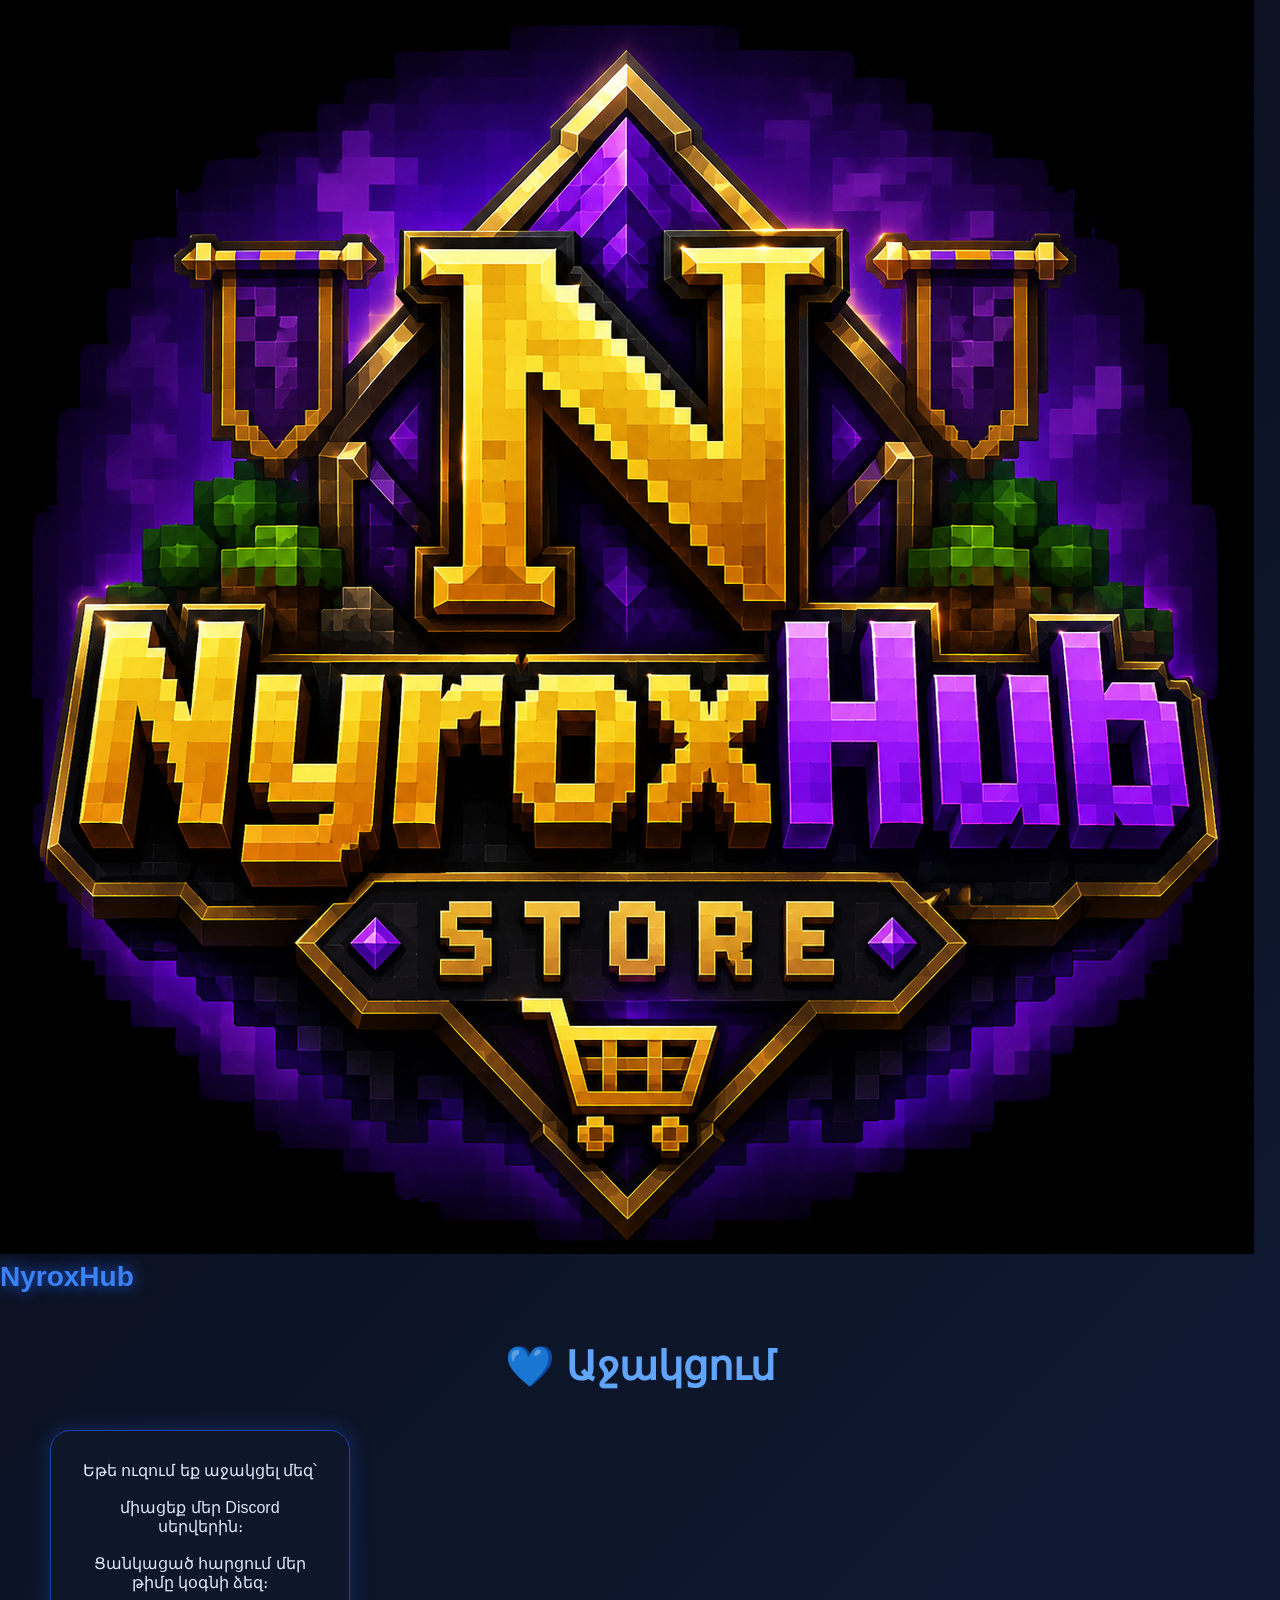
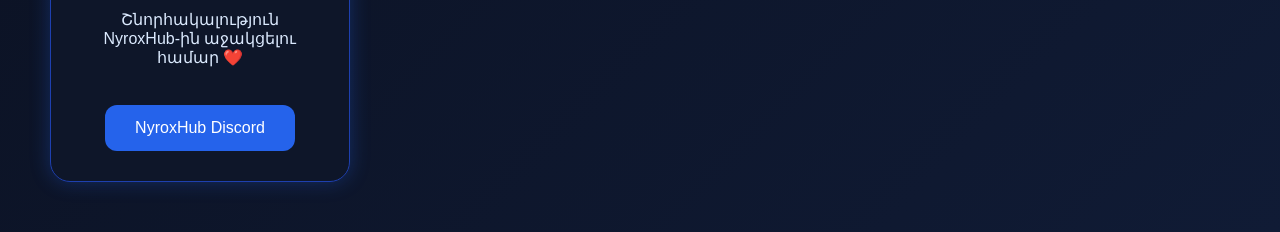
<file: cetegories/support.html>
<!DOCTYPE html>
<html lang="hy">


<head>

<meta charset="UTF-8">
<meta name="description"
content="NyroxHub հայկական Minecraft Anarchy և MineGames սերվեր։ Գնիր կոչումներ, դոնաթ քեյսեր և միացիր մեր համայնքին։">
<meta name="keywords"
content="
NyroxHub,
Minecraft Armenia,
Minecraft Server,
Anarchy Minecraft,
MineGames,
Հայկական Minecraft
">
<meta name="author"
content="NyroxHub Team">
<meta property="og:title"
content="NyroxHub | Armenian Minecraft Server">
<meta property="og:description"
content="Հայկական Minecraft Anarchy և MineGames սերվեր">
<meta property="og:image"
content="assets/logo.png">
<meta name="theme-color"
content="#2563eb">

<title>Աջակցում | NyroxHub</title>

<link rel="stylesheet" href="../css/style.css">

</head>


<body>

<div class="logo">
    <img src="../assets/logo.png" alt="NyroxHub Logo">
    <span>NyroxHub</span>
</div>

<div class="category-page">


<h1>💙 Աջակցում</h1>



<div class="card">


<p>


Եթե ուզում եք աջակցել մեզ՝

<br><br>

միացեք մեր Discord սերվերին։

<br><br>

Ցանկացած հարցում մեր թիմը կօգնի ձեզ։

<br><br>

Շնորհակալություն NyroxHub-ին աջակցելու համար ❤️


</p>


<br>


<a href="https://discord.gg/j5jZZMak5Y">

<button>
NyroxHub Discord
</button>

</a>


</div>


</div>


</body>

</html>
</file>
<file: css/style.css>
*{
    margin:0;
    padding:0;
    box-sizing:border-box;
    font-family: "Segoe UI", Arial, sans-serif;
}


body{

    background:
    linear-gradient(
        135deg,
        #080b16,
        #101b35
    );

    color:white;

    min-height:100vh;

}


/* HEADER */

header{

    width:100%;

    display:flex;

    justify-content:space-between;

    align-items:center;

    padding:20px 50px;

    background:#070a12;

    border-bottom:1px solid #1d4ed8;

}



.logo{

    font-size:28px;

    font-weight:900;

    color:#3b82f6;

    text-shadow:
    0 0 15px #2563eb;

}



nav{

    display:flex;

    gap:20px;

    align-items:center;

}



nav a{

    color:white;

    text-decoration:none;

    transition:.3s;

}


nav a:hover{

    color:#3b82f6;

}



.menu{

    background:#2563eb;

    color:white;

    border:none;

    padding:10px 15px;

    border-radius:10px;

    cursor:pointer;

    font-size:20px;

}



/* HERO */


.hero{

    text-align:center;

    padding:100px 20px;

}



.hero h1{

    font-size:55px;

    color:#60a5fa;

    text-shadow:
    0 0 25px #2563eb;

}



.hero p{

    margin-top:20px;

    font-size:20px;

    color:#cbd5e1;

}



button{

    margin-top:20px;

    padding:14px 30px;

    border:none;

    border-radius:12px;

    background:#2563eb;

    color:white;

    font-size:16px;

    cursor:pointer;

    transition:.3s;

}


button:hover{

    background:#1d4ed8;

    transform:scale(1.05);

}



/* CARDS */


.cards,
.products{

    display:flex;

    justify-content:center;

    flex-wrap:wrap;

    gap:25px;

    padding:40px;

}



.card{

    background:

    rgba(15,23,42,.9);

    border:1px solid #1e40af;

    border-radius:20px;

    padding:30px;

    width:300px;

    text-align:center;

    box-shadow:

    0 0 20px rgba(37,99,235,.3);

    transition:.3s;

}



.card:hover{

    transform:translateY(-10px);

    box-shadow:

    0 0 35px rgba(59,130,246,.7);

}



.card h2{

    color:#60a5fa;

    margin-bottom:15px;

}



.card p{

    color:#dbeafe;

}


/* AUTH */


.auth-box{

    width:380px;

    max-width:90%;

    margin:100px auto;

    background:#0f172a;

    padding:40px;

    border-radius:20px;

    text-align:center;

    border:1px solid #2563eb;

}



.auth-box h1{

    margin-bottom:30px;

}



input{

    width:100%;

    padding:14px;

    margin:10px 0;

    border-radius:10px;

    border:none;

    outline:none;

    background:#1e293b;

    color:white;

}



.auth-box a{

    color:#60a5fa;

}



/* CATEGORY */


.category-page{

    padding:50px;

    text-align:center;

}



.category-page h1{

    font-size:40px;

    color:#60a5fa;

    margin-bottom:40px;

}



.info-card{

    max-width:700px;

    margin:auto;

    width:auto;

}



code{

    background:#020617;

    padding:8px 15px;

    border-radius:8px;

    color:#38bdf8;

}



/* PROFILE */


.profile{

    width:400px;

    max-width:90%;

    margin:80px auto;

    background:#0f172a;

    padding:40px;

    border-radius:25px;

    text-align:center;

}



.avatar{

    width:120px;

    height:120px;

    border-radius:50%;

    object-fit:cover;

    border:4px solid #2563eb;

}



/* SIDE MENU */


.side-menu{

    display:none;

    position:fixed;

    right:20px;

    top:80px;

    background:#020617;

    padding:25px;

    border-radius:20px;

    border:1px solid #2563eb;

    z-index:1000;

}



.side-menu a{

    display:block;

    color:white;

    text-decoration:none;

    padding:12px;

}



.side-menu a:hover{

    color:#60a5fa;

}



/* FOOTER */


footer{

    text-align:center;

    padding:30px;

    color:#94a3b8;

}



/* MOBILE */


@media(max-width:700px){


header{

padding:20px;

}


.hero h1{

font-size:35px;

}



.cards,
.products{

padding:20px;

}



.card{

width:100%;

}


}
</file>
